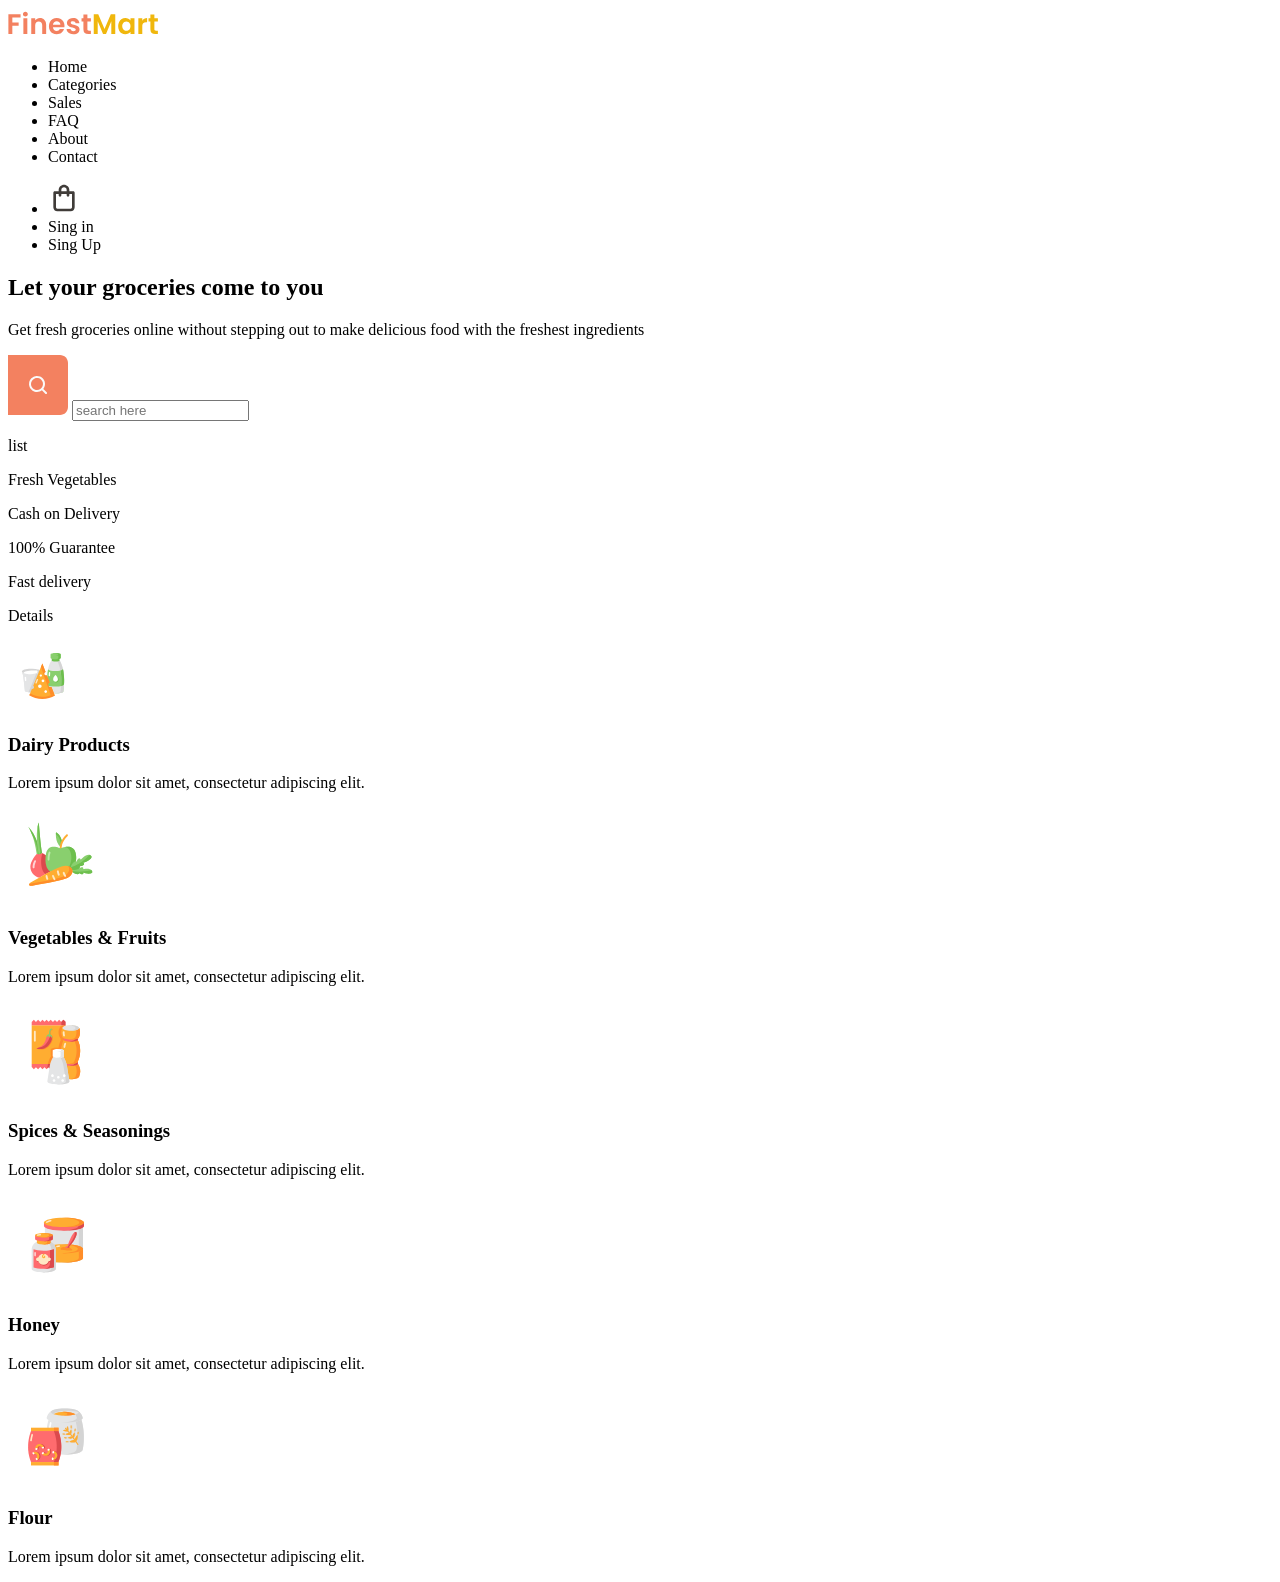
<file: index.html>
<!doctype html>
<html lang="en">
  <head>
    <meta charset="UTF-8" />
    <link rel="icon" type="image/svg+xml" href="/vite.svg" />
    <meta name="viewport" content="width=device-width, initial-scale=1.0" />
    <title>proyecto numero 5</title>
  </head>
  <body>
    <div class="contenedor_principal">  <!-- Este es el contenedor principal -->

      <header class="header">
        <nav class="first_nav">
          <svg class="svg_1" width="150" height="30" viewBox="0 0 191 30" fill="none" xmlns="http://www.w3.org/2000/svg">
            <path d="M16 3.872V7.94H5.524V14.384H13.552V18.38H5.524V29H0.484V3.872H16ZM22.1298 6.68C21.2418 6.68 20.4978 6.404 19.8978 5.852C19.3218 5.276 19.0338 4.568 19.0338 3.728C19.0338 2.888 19.3218 2.192 19.8978 1.64C20.4978 1.064 21.2418 0.775999 22.1298 0.775999C23.0178 0.775999 23.7498 1.064 24.3258 1.64C24.9258 2.192 25.2258 2.888 25.2258 3.728C25.2258 4.568 24.9258 5.276 24.3258 5.852C23.7498 6.404 23.0178 6.68 22.1298 6.68ZM24.6138 9.056V29H19.5738V9.056H24.6138ZM40.6454 8.768C43.0214 8.768 44.9414 9.524 46.4054 11.036C47.8694 12.524 48.6014 14.612 48.6014 17.3V29H43.5614V17.984C43.5614 16.4 43.1654 15.188 42.3734 14.348C41.5814 13.484 40.5014 13.052 39.1334 13.052C37.7414 13.052 36.6374 13.484 35.8214 14.348C35.0294 15.188 34.6334 16.4 34.6334 17.984V29H29.5934V9.056H34.6334V11.54C35.3054 10.676 36.1574 10.004 37.1894 9.524C38.2454 9.02 39.3974 8.768 40.6454 8.768ZM71.9342 18.596C71.9342 19.316 71.8862 19.964 71.7902 20.54H57.2102C57.3302 21.98 57.8342 23.108 58.7222 23.924C59.6102 24.74 60.7022 25.148 61.9982 25.148C63.8702 25.148 65.2022 24.344 65.9942 22.736H71.4302C70.8542 24.656 69.7502 26.24 68.1182 27.488C66.4862 28.712 64.4822 29.324 62.1062 29.324C60.1862 29.324 58.4582 28.904 56.9222 28.064C55.4102 27.2 54.2222 25.988 53.3582 24.428C52.5182 22.868 52.0982 21.068 52.0982 19.028C52.0982 16.964 52.5182 15.152 53.3582 13.592C54.1982 12.032 55.3742 10.832 56.8862 9.992C58.3982 9.152 60.1382 8.732 62.1062 8.732C64.0022 8.732 65.6942 9.14 67.1822 9.956C68.6942 10.772 69.8582 11.936 70.6742 13.448C71.5142 14.936 71.9342 16.652 71.9342 18.596ZM66.7142 17.156C66.6902 15.86 66.2222 14.828 65.3102 14.06C64.3982 13.268 63.2822 12.872 61.9622 12.872C60.7142 12.872 59.6582 13.256 58.7942 14.024C57.9542 14.768 57.4382 15.812 57.2462 17.156H66.7142ZM83.2449 29.324C81.6129 29.324 80.1489 29.036 78.8529 28.46C77.5569 27.86 76.5249 27.056 75.7569 26.048C75.0129 25.04 74.6049 23.924 74.5329 22.7H79.6089C79.7049 23.468 80.0769 24.104 80.7249 24.608C81.3969 25.112 82.2249 25.364 83.2089 25.364C84.1689 25.364 84.9129 25.172 85.4409 24.788C85.9929 24.404 86.2689 23.912 86.2689 23.312C86.2689 22.664 85.9329 22.184 85.2609 21.872C84.6129 21.536 83.5689 21.176 82.1289 20.792C80.6409 20.432 79.4169 20.06 78.4569 19.676C77.5209 19.292 76.7049 18.704 76.0089 17.912C75.3369 17.12 75.0009 16.052 75.0009 14.708C75.0009 13.604 75.3129 12.596 75.9369 11.684C76.5849 10.772 77.4969 10.052 78.6729 9.524C79.8729 8.996 81.2769 8.732 82.8849 8.732C85.2609 8.732 87.1569 9.332 88.5729 10.532C89.9889 11.708 90.7689 13.304 90.9129 15.32H86.0889C86.0169 14.528 85.6809 13.904 85.0809 13.448C84.5049 12.968 83.7249 12.728 82.7409 12.728C81.8289 12.728 81.1209 12.896 80.6169 13.232C80.1369 13.568 79.8969 14.036 79.8969 14.636C79.8969 15.308 80.2329 15.824 80.9049 16.184C81.5769 16.52 82.6209 16.868 84.0369 17.228C85.4769 17.588 86.6649 17.96 87.6009 18.344C88.5369 18.728 89.3409 19.328 90.0129 20.144C90.7089 20.936 91.0689 21.992 91.0929 23.312C91.0929 24.464 90.7689 25.496 90.1209 26.408C89.4969 27.32 88.5849 28.04 87.3849 28.568C86.2089 29.072 84.8289 29.324 83.2449 29.324ZM101.098 13.196V22.844C101.098 23.516 101.254 24.008 101.566 24.32C101.902 24.608 102.454 24.752 103.222 24.752H105.562V29H102.394C98.1461 29 96.0221 26.936 96.0221 22.808V13.196H93.6461V9.056H96.0221V4.124H101.098V9.056H105.562V13.196H101.098Z" fill="#F38160"/>
            <path d="M136.583 3.872V29H131.543V12.656L124.811 29H120.995L114.227 12.656V29H109.187V3.872H114.911L122.903 22.556L130.895 3.872H136.583ZM140.27 18.956C140.27 16.94 140.666 15.152 141.458 13.592C142.274 12.032 143.366 10.832 144.734 9.992C146.126 9.152 147.674 8.732 149.378 8.732C150.866 8.732 152.162 9.032 153.266 9.632C154.394 10.232 155.294 10.988 155.966 11.9V9.056H161.042V29H155.966V26.084C155.318 27.02 154.418 27.8 153.266 28.424C152.138 29.024 150.83 29.324 149.342 29.324C147.662 29.324 146.126 28.892 144.734 28.028C143.366 27.164 142.274 25.952 141.458 24.392C140.666 22.808 140.27 20.996 140.27 18.956ZM155.966 19.028C155.966 17.804 155.726 16.76 155.246 15.896C154.766 15.008 154.118 14.336 153.302 13.88C152.486 13.4 151.61 13.16 150.674 13.16C149.738 13.16 148.874 13.388 148.082 13.844C147.29 14.3 146.642 14.972 146.138 15.86C145.658 16.724 145.418 17.756 145.418 18.956C145.418 20.156 145.658 21.212 146.138 22.124C146.642 23.012 147.29 23.696 148.082 24.176C148.898 24.656 149.762 24.896 150.674 24.896C151.61 24.896 152.486 24.668 153.302 24.212C154.118 23.732 154.766 23.06 155.246 22.196C155.726 21.308 155.966 20.252 155.966 19.028ZM171.004 12.152C171.652 11.096 172.492 10.268 173.524 9.668C174.58 9.068 175.78 8.768 177.124 8.768V14.06H175.792C174.208 14.06 173.008 14.432 172.192 15.176C171.4 15.92 171.004 17.216 171.004 19.064V29H165.964V9.056H171.004V12.152ZM186.387 13.196V22.844C186.387 23.516 186.543 24.008 186.855 24.32C187.191 24.608 187.743 24.752 188.511 24.752H190.851V29H187.683C183.435 29 181.311 26.936 181.311 22.808V13.196H178.935V9.056H181.311V4.124H186.387V9.056H190.851V13.196H186.387Z" fill="#F0B70D"/>
          </svg>
          <ul class="ul_first">
            <li class="home">Home</li>
            <li>Categories</li>
            <li>Sales</li>
            <li>FAQ</li>
            <li>About</li>
            <li>Contact</li>
          </ul>
          <ul class="ul_second">
            <li><svg width="32" height="32" viewBox="0 0 32 32" fill="none" xmlns="http://www.w3.org/2000/svg">
              <path d="M25.3334 9.33336H21.3334V8.00003C21.3334 6.58554 20.7715 5.22899 19.7713 4.22879C18.7711 3.2286 17.4145 2.66669 16 2.66669C14.5856 2.66669 13.229 3.2286 12.2288 4.22879C11.2286 5.22899 10.6667 6.58554 10.6667 8.00003V9.33336H6.66671C6.31309 9.33336 5.97395 9.47384 5.7239 9.72389C5.47385 9.97393 5.33337 10.3131 5.33337 10.6667L5.33337 25.3334C5.33337 26.3942 5.7548 27.4116 6.50495 28.1618C7.25509 28.9119 8.27251 29.3334 9.33337 29.3334H22.6667C23.7276 29.3334 24.745 28.9119 25.4951 28.1618C26.2453 27.4116 26.6667 26.3942 26.6667 25.3334V10.6667C26.6667 10.3131 26.5262 9.97393 26.2762 9.72389C26.0261 9.47384 25.687 9.33336 25.3334 9.33336ZM13.3334 8.00003C13.3334 7.29278 13.6143 6.61451 14.1144 6.11441C14.6145 5.61431 15.2928 5.33336 16 5.33336C16.7073 5.33336 17.3856 5.61431 17.8857 6.11441C18.3858 6.61451 18.6667 7.29278 18.6667 8.00003V9.33336H13.3334V8.00003ZM24 25.3334C24 25.687 23.8596 26.0261 23.6095 26.2762C23.3595 26.5262 23.0203 26.6667 22.6667 26.6667H9.33337C8.97975 26.6667 8.64061 26.5262 8.39057 26.2762C8.14052 26.0261 8.00004 25.687 8.00004 25.3334L8.00004 12H10.6667V13.3334C10.6667 13.687 10.8072 14.0261 11.0572 14.2762C11.3073 14.5262 11.6464 14.6667 12 14.6667C12.3537 14.6667 12.6928 14.5262 12.9428 14.2762C13.1929 14.0261 13.3334 13.687 13.3334 13.3334V12H18.6667V13.3334C18.6667 13.687 18.8072 14.0261 19.0572 14.2762C19.3073 14.5262 19.6464 14.6667 20 14.6667C20.3537 14.6667 20.6928 14.5262 20.9428 14.2762C21.1929 14.0261 21.3334 13.687 21.3334 13.3334V12H24V25.3334Z" fill="#403C39"/>
              </svg></li>
            <li class="singin">Sing in</li>
            <li class="singup">Sing Up</li>
          </ul>
        </nav>
      </header>

      <section class="first_section">
          <h1 >Let your <span class="span_h1">groceries</span> come to you</h1>
          <p class="first_p">Get fresh groceries online without stepping out to make delicious food with the freshest ingredients</p>
      </section>
     <form action="" method="get" name="search">
      <div class="contenedor_lupa">
        <svg width="60" height="60" viewBox="0 0 60 60" fill="none" xmlns="http://www.w3.org/2000/svg">
          <path d="M0 0H52C56.4183 0 60 3.58172 60 8V52C60 56.4183 56.4183 60 52 60H0V0Z" fill="#F38160"/>
          <g clip-path="url(#clip0_1_798)">
          <path d="M38.71 37.29L35.31 33.9C36.407 32.5025 37.0022 30.7767 37 29C37 27.4178 36.5308 25.871 35.6518 24.5554C34.7727 23.2398 33.5233 22.2145 32.0615 21.609C30.5997 21.0035 28.9911 20.845 27.4393 21.1537C25.8874 21.4624 24.462 22.2243 23.3431 23.3431C22.2243 24.462 21.4624 25.8874 21.1537 27.4393C20.845 28.9911 21.0035 30.5997 21.609 32.0615C22.2145 33.5233 23.2398 34.7727 24.5554 35.6518C25.871 36.5308 27.4178 37 29 37C30.7767 37.0022 32.5025 36.407 33.9 35.31L37.29 38.71C37.383 38.8037 37.4936 38.8781 37.6154 38.9289C37.7373 38.9797 37.868 39.0058 38 39.0058C38.132 39.0058 38.2627 38.9797 38.3846 38.9289C38.5064 38.8781 38.617 38.8037 38.71 38.71C38.8037 38.617 38.8781 38.5064 38.9289 38.3846C38.9797 38.2627 39.0058 38.132 39.0058 38C39.0058 37.868 38.9797 37.7373 38.9289 37.6154C38.8781 37.4936 38.8037 37.383 38.71 37.29V37.29ZM23 29C23 27.8133 23.3519 26.6533 24.0112 25.6666C24.6705 24.6799 25.6075 23.9109 26.7039 23.4567C27.8003 23.0026 29.0067 22.8838 30.1705 23.1153C31.3344 23.3468 32.4035 23.9182 33.2426 24.7574C34.0818 25.5965 34.6532 26.6656 34.8847 27.8295C35.1162 28.9933 34.9974 30.1997 34.5433 31.2961C34.0892 32.3925 33.3201 33.3295 32.3334 33.9888C31.3467 34.6481 30.1867 35 29 35C27.4087 35 25.8826 34.3679 24.7574 33.2426C23.6321 32.1174 23 30.5913 23 29Z" fill="#FAFAFA"/>
          </g>
          <defs>
          <clipPath id="clip0_1_798">
          <rect width="24" height="24" fill="white" transform="translate(18 18)"/>
          </clipPath>
          </defs>
          </svg>
          <input type="search" placeholder="search here" name="search">
        </div> 
     </form>

     <article class="first_article">
      <p class="list">list</p>
      <p class="vegetales">Fresh Vegetables</p>
      <p class="cash">Cash on Delivery</p>
      <p class="garante">100% Guarantee</p>
      <p class="fast"> Fast delivery</p>
      <p class="detail">Details</p>
     </article>
     <div class="contenedor_article">
      <article class="art_first">
        <svg class="first_svg" width="70" height="70" viewBox="0 0 96 96" fill="none" xmlns="http://www.w3.org/2000/svg">
          <path d="M43.4214 42.1629L43.4089 42.2066L34.6959 70.4359H29.288C28.9125 70.3983 28.5494 70.3607 28.1989 70.3107C25.1631 69.9289 23.1288 69.1653 23.1288 68.1574L20.8631 47.5395L19.0542 42.1629H43.4214V42.1629Z" fill="#E4E5E6"/>
          <path d="M43.3525 42.3945L41.9692 46.87L34.6959 70.436H29.288C28.9125 70.3984 28.5494 70.3608 28.1989 70.3108C25.1631 69.9289 23.1288 69.1653 23.1288 68.1575L20.8631 47.5396L20.2997 45.8621L19.461 43.371L19.0542 42.163H42.7516L43.3525 42.3945Z" fill="#E4E5E6"/>
          <path d="M44.3665 40.3038L43.4088 42.2067L34.6958 70.436H29.2879C28.9125 70.3984 28.5494 70.3608 28.1988 70.3108L38.6143 45.0047L39.7784 42.1629L41.0491 39.0834C41.2806 39.1397 41.4997 39.2023 41.7126 39.2648L44.3665 40.3038Z" fill="#D4D4D4"/>
          <path d="M42.3227 39.5025C43.4235 39.8977 43.9347 41.1619 43.4089 42.2067C42.7418 43.5289 41.4986 44.4664 40.0439 44.7441L39.0399 44.9358C38.9022 44.9609 38.7583 44.9796 38.6143 45.0047C36.7115 45.2989 34.5333 45.4742 32.2047 45.4742C29.7762 45.4742 26.4088 45.0986 26.4088 45.0986C25.1631 44.9295 24.0302 44.7043 23.0475 44.435C20.8693 43.853 19.4171 43.0518 19.1042 42.163C19.0603 42.0441 19.0417 41.9188 19.0417 41.7999C19.0417 39.7719 24.9316 38.1321 32.2047 38.1321C35.6099 38.1321 38.7357 38.4107 41.0491 39.0835C41.4613 39.2034 41.9018 39.3514 42.3227 39.5025Z" fill="white"/>
          <path d="M43.6093 41.4057C43.6029 41.6748 43.5403 41.9501 43.4089 42.2067C43.0709 42.864 42.5952 43.4335 42.0194 43.8655C41.4434 44.3036 40.7675 44.6041 40.0414 44.7417L39.04 44.9358C38.9023 44.9609 38.7583 44.9797 38.6144 45.0047C36.7115 45.2989 34.5333 45.4742 32.2048 45.4742C31.9043 45.4742 31.5851 45.4678 31.2659 45.4554C33.1125 45.4053 34.8463 45.2425 36.3923 45.0047C36.5363 44.9797 36.6802 44.9609 36.8179 44.9358L37.8194 44.7417C38.5517 44.6041 39.1525 44.1939 39.7973 43.8655C39.8118 43.8581 39.8261 43.8507 39.8404 43.843C41.3257 43.0484 40.8027 40.7857 39.1276 40.6072C37.6707 40.452 36.0911 40.3665 34.4393 40.3665C27.3914 40.3665 21.6329 41.9125 21.2949 43.853C19.8678 43.2709 19.0417 42.5573 19.0417 41.7999C19.0417 39.8595 24.4183 38.276 31.2472 38.1446C31.5602 38.1382 31.8793 38.1321 32.2047 38.1321C32.4615 38.1321 32.718 38.1321 32.9746 38.1382C33.1812 38.1382 33.3816 38.1446 33.588 38.1507C36.4485 38.2134 39.0525 38.5075 41.0492 39.0835C41.068 39.0896 41.0868 39.0959 41.1055 39.1021C41.312 39.1523 41.5186 39.2085 41.7127 39.2649L42.3198 39.5028C43.1459 39.797 43.6467 40.5919 43.6093 41.4057Z" fill="#D4D4D4"/>
          <path d="M24.2017 54.9404C23.72 54.9404 23.31 54.572 23.2674 54.083L22.9116 49.9997C22.8667 49.4832 23.2489 49.028 23.7655 48.9829C24.2822 48.9375 24.7373 49.3201 24.7824 49.8368L25.1381 53.9201C25.183 54.4366 24.8008 54.8919 24.2842 54.9369C24.2565 54.9394 24.2291 54.9404 24.2017 54.9404Z" fill="white"/>
          <path d="M75.2997 38.2323C75.2997 39.8346 70.768 41.1365 65.1786 41.1365C59.6015 41.1365 55.0761 39.841 55.0636 38.2386V38.2323C55.0636 38.0946 55.0949 37.9693 55.1576 37.8379C55.1639 37.8379 55.1639 37.8318 55.1639 37.8318C57.0541 29.92 59.8207 26.5025 59.8207 26.5025H70.5614C70.5614 26.5025 73.3406 29.9388 75.237 37.9068C75.237 37.9131 75.2433 37.9131 75.2433 37.9194C75.2558 37.9883 75.2746 38.0633 75.2934 38.1383C75.2934 38.1447 75.2934 38.1447 75.2934 38.1509C75.2997 38.1759 75.2997 38.2072 75.2997 38.2323Z" fill="#E4E5E6"/>
          <path d="M76.9584 54.0305C76.9584 58.4933 76.6329 63.5571 75.8193 69.2719C75.8193 70.8678 71.3814 71.6691 65.7168 71.6691C65.2661 71.6691 64.8343 71.6691 64.4212 71.6628C64.2647 71.6565 64.1144 71.6565 63.9643 71.6503C63.8327 71.6503 63.7138 71.6503 63.5887 71.644C58.4936 71.5251 56.0651 70.9867 54.9196 70.5363C54.3124 70.2983 53.9119 69.71 53.9119 69.059V45.9316C53.9119 45.3184 53.9455 44.703 54.0241 44.0948C54.3045 41.9247 54.6623 39.9754 55.0635 38.2385C55.076 39.8409 59.6015 41.1364 65.1785 41.1364C67.7886 41.1364 70.1734 40.8548 71.9697 40.3791C74.0165 39.8534 75.2997 39.0835 75.2997 38.2322C75.2997 38.2071 75.2997 38.1758 75.2935 38.1508C75.4186 38.6766 75.5375 39.2211 75.6503 39.7845C75.7004 40.0411 75.7504 40.3039 75.8005 40.5732C75.9069 41.1427 76.0069 41.7248 76.1009 42.3258C76.1385 42.5698 76.1759 42.8201 76.2135 43.0769C76.2449 43.2896 76.2762 43.5087 76.3012 43.7279C76.3575 44.1221 76.4076 44.5228 76.4577 44.9296C76.683 46.8951 76.8457 49.0294 76.9146 51.3453C76.9272 51.6332 76.9333 51.9274 76.9397 52.2154V52.228C76.9458 52.522 76.9522 52.8163 76.9522 53.1168C76.9584 53.4171 76.9584 53.7238 76.9584 54.0305Z" fill="#89CF6E"/>
          <path d="M76.8145 59.3071C76.6454 62.3804 76.3264 65.6978 75.8193 69.272C75.8193 70.8679 71.3814 71.6692 65.7168 71.6692C59.1445 71.6692 56.2152 71.0432 54.9195 70.5364C54.3124 70.2984 53.9118 69.7101 53.9118 69.0591V61.7734L62.0176 62.3743C63.0129 62.4556 64.0707 62.4932 65.1598 62.4932C71.5066 62.4932 76.7394 61.066 76.8145 59.3071Z" fill="#E4E5E6"/>
          <path d="M76.9584 54.0305C76.9584 58.4933 76.6329 63.5571 75.8193 69.2719C75.8193 70.8678 71.3815 71.6691 65.7168 71.6691C64.9595 71.6691 64.2522 71.6628 63.5887 71.644C68.4396 71.5 72.0262 70.7051 72.0262 69.2719C72.8337 63.5634 73.1654 58.5058 73.1654 54.0493C73.1654 34.414 66.7621 26.5023 66.7621 26.5023H70.5615C70.5614 26.5023 76.9584 34.4077 76.9584 54.0305Z" fill="#D4D4D4"/>
          <path d="M76.9584 54.0304C76.9584 55.7016 76.9147 57.4605 76.8144 59.307C76.7768 60.2521 75.2496 61.0972 72.8587 61.6855C73.0714 58.9627 73.1654 56.4214 73.1654 54.0492C73.1654 48.6224 72.6772 44.0908 71.9698 40.379C74.0166 39.8533 75.2997 39.0834 75.2997 38.2321C75.2997 38.207 75.2997 38.1757 75.2935 38.1506C75.4186 38.6765 75.5375 39.2209 75.6503 39.7844C75.7004 40.0409 75.7504 40.3038 75.8005 40.573C75.9069 41.1426 76.007 41.7246 76.1009 42.3257C76.1385 42.5697 76.176 42.82 76.2136 43.0767C76.2449 43.2895 76.2762 43.5086 76.3013 43.7277C76.3575 44.122 76.4076 44.5227 76.4578 44.9295C76.683 46.895 76.8457 49.0293 76.9147 51.3452C76.9272 51.6331 76.9333 51.9273 76.9397 52.2153V52.2279C76.9458 52.5219 76.9523 52.8223 76.9523 53.1166C76.9584 53.4171 76.9584 53.7237 76.9584 54.0304ZM59.9742 24.1893V26.7269C59.9742 27.5495 62.3652 28.2163 65.3147 28.2163C68.2643 28.2163 70.6553 27.5495 70.6553 26.7269V24.1893H59.9742Z" fill="#6DBF4D"/>
          <path d="M65.3147 20.0129C69.1491 20.0129 72.2574 19.1854 72.2574 18.1647C72.2574 17.144 69.1491 16.3165 65.3147 16.3165C61.4803 16.3165 58.372 17.144 58.372 18.1647C58.372 19.1854 61.4803 20.0129 65.3147 20.0129Z" fill="#89CF6E"/>
          <path d="M58.372 18.4288V23.2678C58.372 24.3372 61.4803 25.2041 65.3147 25.2041C69.1491 25.2041 72.2574 24.3372 72.2574 23.2678V18.4288H58.372Z" fill="#89CF6E"/>
          <path d="M72.2578 18.165C72.2578 19.1854 69.1468 20.0115 65.3162 20.0115C64.7653 20.0115 64.2271 19.9928 63.7075 19.9613C66.7684 19.7674 69.0404 19.035 69.0404 18.165C69.0404 17.295 66.7684 16.5626 63.7075 16.3687C64.2271 16.3373 64.7653 16.3185 65.3162 16.3185C69.1468 16.3186 72.2578 17.1447 72.2578 18.165Z" fill="#6DBF4D"/>
          <path d="M72.2578 18.4279V23.2663C72.2578 24.3366 69.1469 25.2066 65.3163 25.2066C64.7654 25.2066 64.2272 25.1878 63.7076 25.1502C66.7685 24.95 69.0405 24.1802 69.0405 23.2663V18.4279H72.2578V18.4279ZM69.45 53.5417C69.45 55.3357 67.9791 56.79 66.1647 56.79C64.3504 56.79 62.8795 55.3357 62.8795 53.5417C62.8795 50.4655 66.1647 47.7781 66.1647 47.7781C66.1647 47.7781 69.45 50.5185 69.45 53.5417Z" fill="#6DBF4D"/>
          <path d="M68.4716 52.5632C68.4716 54.3572 67.0007 55.8115 65.1863 55.8115C63.372 55.8115 61.9011 54.3572 61.9011 52.5632C61.9011 49.4871 65.1863 46.7996 65.1863 46.7996C65.1863 46.7996 68.4716 49.54 68.4716 52.5632ZM56.5448 48.4453C56.0692 48.3694 55.7224 47.9409 55.7574 47.4513L56.0498 43.3629C56.0869 42.8458 56.536 42.4565 57.0534 42.4935C57.5707 42.5301 57.9598 42.9797 57.9228 43.497L57.6304 47.5854C57.5934 48.1025 57.1442 48.4918 56.6269 48.4549C56.5992 48.4529 56.5718 48.4496 56.5448 48.4453Z" fill="white"/>
          <path d="M55.1574 37.8376C55.1261 37.9691 55.0948 38.0944 55.0634 38.2321C55.0634 38.0944 55.0948 37.9691 55.1574 37.8376Z" fill="white"/>
          <path d="M30.3798 71.5932L28.9664 74.427C34.0401 77.7289 40.3318 79.6833 47.1464 79.6833C53.6295 79.6833 59.6394 77.9144 64.5775 74.8992L63.0836 71.8503L30.3798 71.5932Z" fill="#FF8D29"/>
          <path d="M51.5664 42.3522L47.1113 30.9404L34.6 61.3547L34.5963 61.4575C35.2516 61.8859 35.6839 62.621 35.6839 63.456C35.6839 64.7782 34.5998 65.8501 33.2625 65.8501C33.0953 65.8501 32.9321 65.8334 32.7745 65.8015L32.7521 65.8467L30.303 71.8004C34.9939 74.7469 40.8109 76.491 47.1113 76.491C53.1053 76.491 58.6618 74.9124 63.2273 72.2217L59.6014 62.9341L59.5402 62.9391C59.1539 63.1006 58.7293 63.1899 58.2835 63.1899C56.5004 63.1899 55.055 61.7607 55.055 59.9977C55.055 58.5938 55.9716 57.4015 57.2453 56.9741L57.2551 56.9241L53.3335 46.8788L53.2844 46.9207C52.9332 47.1168 52.5276 47.2287 52.0955 47.2287C50.7582 47.2287 49.6741 46.1568 49.6741 44.8345C49.6741 43.6954 50.4786 42.7421 51.5566 42.4998L51.5664 42.3522Z" fill="#FFAD31"/>
          <path d="M63.2256 72.2199C61.7985 73.0648 60.2713 73.7972 58.6689 74.4043L45.2365 35.4968L47.1143 30.94L51.5647 42.3506L51.5585 42.501C50.4819 42.745 49.6744 43.6964 49.6744 44.8356C49.6744 46.1563 50.7573 47.2266 52.0967 47.2266C52.5287 47.2266 52.9355 47.1139 53.286 46.9199L53.336 46.876L57.2543 56.9223L57.248 56.9723C55.9713 57.4041 55.0573 58.5935 55.0573 59.9955C55.0573 61.7607 56.5032 63.1877 58.2809 63.1877C58.7315 63.1877 59.1509 63.1001 59.539 62.9374L59.6015 62.9311L63.2256 72.2199Z" fill="#FF8D29"/>
          <path d="M38.4746 58.4515C38.3556 58.4515 38.2345 58.4287 38.1178 58.3806C37.6383 58.1833 37.4094 57.6347 37.6066 57.1551L39.4807 52.5993C39.6779 52.1196 40.2272 51.8901 40.7062 52.0881C41.1857 52.2854 41.4146 52.834 41.2173 53.3136L39.3432 57.8694C39.1941 58.2322 38.8438 58.4515 38.4746 58.4515Z" fill="#FFE8C4"/>
          <path d="M45.0206 49.0561C45.9055 49.0561 46.6228 48.3468 46.6228 47.4719C46.6228 46.597 45.9055 45.8878 45.0206 45.8878C44.1358 45.8878 43.4184 46.597 43.4184 47.4719C43.4184 48.3468 44.1358 49.0561 45.0206 49.0561Z" fill="white"/>
          <path d="M47.9579 56.4488C48.9903 56.4488 49.8271 55.6213 49.8271 54.6006C49.8271 53.5798 48.9903 52.7524 47.9579 52.7524C46.9256 52.7524 46.0887 53.5798 46.0887 54.6006C46.0887 55.6213 46.9256 56.4488 47.9579 56.4488Z" fill="white"/>
          <path d="M43.6854 64.3696C45.0127 64.3696 46.0887 63.3057 46.0887 61.9934C46.0887 60.681 45.0127 59.6171 43.6854 59.6171C42.3582 59.6171 41.2822 60.681 41.2822 61.9934C41.2822 63.3057 42.3582 64.3696 43.6854 64.3696Z" fill="white"/>
          <path d="M51.6962 71.2345C52.7285 71.2345 53.5654 70.407 53.5654 69.3863C53.5654 68.3655 52.7285 67.5381 51.6962 67.5381C50.6639 67.5381 49.8271 68.3655 49.8271 69.3863C49.8271 70.407 50.6639 71.2345 51.6962 71.2345Z" fill="white"/>
        </svg>
        <h3 class="h3">Dairy Products</h2>
        <p class="p1">Lorem ipsum dolor sit amet, consectetur adipiscing elit.</p>
      </article>
      <article class="art_second">
        <svg width="96" height="96" viewBox="0 0 96 96" fill="none" xmlns="http://www.w3.org/2000/svg">
          <path d="M31.7133 46.2154C31.7133 46.2154 31.0809 30.3042 20.2731 18.6592C20.2731 18.6592 26.7153 28.5968 28.7009 46.1169L29.9637 47.2596L31.7133 46.2154Z" fill="#89CF6E"/>
          <path d="M31.7147 46.2143L29.9656 47.2573L29.3824 46.7325L29.9202 46.4151C29.9202 46.4151 29.5249 36.5099 24.0508 26.611C22.185 21.7329 20.4878 18.9926 20.2934 18.6816C31.0797 30.3296 31.7147 46.2143 31.7147 46.2143Z" fill="#6DBF4D"/>
          <path d="M34.168 45.3252C32.57 36.9879 30.8298 14.5125 30.8298 14.5125C26.9 23.352 29.9437 43.0237 31.1302 46.8288L34.168 45.3252Z" fill="#89CF6E"/>
          <path d="M34.1708 45.3265L31.1325 46.8295C31.0743 46.6481 31.0159 46.4214 30.9511 46.1687C31.9528 45.6736 32.51 44.5848 32.3332 43.4815C31.2484 36.711 30.1607 24.642 29.636 18.4352C29.9276 16.984 30.3227 15.6561 30.828 14.5094C30.828 14.5094 32.5706 36.9891 34.1708 45.3265Z" fill="#6DBF4D"/>
          <path d="M44.2044 62.4876L37.7196 65.9146L31.2283 69.728C26.9721 68.6785 23.2152 64.9948 22.4897 60.4405C21.654 55.1802 25.8453 49.3756 28.7021 46.1171C28.7021 46.1171 29.9589 46.577 31.7146 46.2143C33.1979 45.9098 34.105 45.0546 34.105 45.0546C34.2734 45.1518 34.4418 45.2555 34.6168 45.3591C38.3482 47.6135 43.9063 51.7791 44.729 56.9811C45.04 58.8987 44.8263 60.7774 44.2044 62.4876Z" fill="#FF6B6E"/>
          <path d="M25.5738 60.1643C25.0443 60.1643 24.611 59.7394 24.6026 59.208C24.5712 57.2305 25.1081 55.0641 26.1987 52.7688C26.4288 52.284 27.0087 52.0777 27.4933 52.3081C27.978 52.5385 28.1843 53.1181 27.9538 53.6029C26.9927 55.6257 26.5189 57.5012 26.5457 59.177C26.5542 59.7137 26.1263 60.1556 25.5896 60.1641C25.5844 60.1642 25.5791 60.1643 25.5738 60.1643Z" fill="#FFD4D5"/>
          <path d="M44.2043 62.4877L37.5823 66.0763C31.7062 61.6581 33.398 49.4599 33.398 49.4599C33.6313 47.782 34.0524 46.4345 34.6161 45.3591C38.3477 47.6136 43.9062 51.7791 44.729 56.9811C45.0399 58.8987 44.8263 60.7775 44.2043 62.4877Z" fill="#DB4A4D"/>
          <path d="M54.0201 33.6946C54.0201 33.6946 53.0511 26.8103 48.0449 24.2288C48.0449 24.2288 46.43 33.3504 52.7281 39.3741L54.0201 33.6946Z" fill="#89CF6E"/>
          <path d="M54.0195 33.6919L52.7302 39.3732C52.4776 39.1335 52.238 38.8873 52.0177 38.6411L52.8469 35.0134C52.8469 35.0134 52.0047 29.0666 47.8715 26.158C47.9168 24.9595 48.0464 24.2274 48.0464 24.2274C53.0478 26.8122 54.0195 33.6919 54.0195 33.6919Z" fill="#6DBF4D"/>
          <path d="M52.777 41.4629C52.2859 41.4629 51.8647 41.0936 51.8123 40.5947C51.7818 40.3046 51.148 33.4118 58.3597 26.6198C58.7502 26.2519 59.3653 26.2702 59.7334 26.6609C60.1013 27.0516 60.0829 27.6666 59.6921 28.0346C53.2194 34.1306 53.721 40.1424 53.7456 40.3953C53.7971 40.9279 53.4087 41.4041 52.8761 41.4579C52.8429 41.4612 52.8097 41.4629 52.777 41.4629Z" fill="#FFAD31"/>
          <path d="M41.7259 63.0793C35.8518 58.6605 37.8129 46.7561 37.8129 46.7561C39.6449 33.6841 52.7783 40.4929 52.7783 40.4929C52.7783 40.4929 66.6148 33.8669 68.0568 47.3958C68.1822 48.5729 68.2175 49.6788 68.171 50.7161C68.171 50.7161 67.6825 59.1111 62.3641 63.7547C57.0457 68.3983 41.7259 63.0793 41.7259 63.0793Z" fill="#89CF6E"/>
          <path d="M40.5495 52.3803C40.5445 52.3803 40.5396 52.3803 40.5347 52.3802C39.9981 52.3721 39.5697 51.9306 39.5778 51.3939C39.6134 49.0235 39.8893 47.3222 39.9012 47.251C40.0541 46.1586 40.2972 45.1325 40.6201 44.2242C40.7999 43.7186 41.3549 43.4544 41.8611 43.6343C42.3667 43.8142 42.6308 44.3699 42.451 44.8755C42.1719 45.6604 41.9601 46.5582 41.8219 47.5439C41.8159 47.5825 41.554 49.2063 41.5206 51.4232C41.5127 51.9548 41.0793 52.3803 40.5495 52.3803Z" fill="#BDEBAB"/>
          <path d="M68.1752 50.7168C68.1752 50.7168 67.6828 59.1128 62.364 63.7578C60.252 65.5976 56.5723 65.8698 52.8924 65.5264C54.7388 65.3061 56.3779 64.7684 57.5376 63.7578C62.8564 59.1128 63.3487 50.7168 63.3487 50.7168C63.3941 49.6803 63.3617 48.5724 63.2322 47.3934C62.6555 41.958 60.0771 39.7748 57.2007 39.114C61.3857 38.356 67.1517 38.9197 68.0586 47.3934C68.1817 48.5724 68.2206 49.6803 68.1752 50.7168Z" fill="#6DBF4D"/>
          <path d="M63.9827 61.4927C69.8947 57.3712 71.1961 60.1258 71.1961 60.1258L70.7565 60.5135C76.5236 57.4563 75.1362 61.2555 75.1362 61.2555L75.1245 61.2075C75.1245 61.2075 82.3785 59.6004 84.0416 63.0227C85.7046 66.445 78.4917 66.2387 74.3144 63.9859L75.3393 64.5634C75.503 65.3407 75.6753 67.6834 70.8781 64.9292L71.3042 65.3315C71.3042 65.3315 69.9091 68.0408 64.1419 63.7234L63.9827 61.4927Z" fill="#89CF6E"/>
          <path d="M75.1382 61.2567L75.1252 61.2049C75.1252 61.2049 75.1382 61.2049 75.1576 61.1984C75.1447 61.2373 75.1382 61.2567 75.1382 61.2567ZM74.3155 63.9838L75.339 64.5603C75.501 65.3377 75.6759 67.6825 70.8757 64.9295L71.3032 65.3312C71.3032 65.3312 69.9103 68.0388 64.1448 63.7247L64.093 63.051C67.183 63.5886 70.7719 63.7959 74.5876 63.5757C77.8008 63.3879 80.826 62.9279 83.495 62.2543C83.7152 62.4745 83.8966 62.7336 84.0391 63.0251C85.704 66.4453 78.4938 66.238 74.3155 63.9838Z" fill="#6DBF4D"/>
          <path d="M62.4177 59.923C65.0927 51.8633 68.2636 53.5465 68.2636 53.5465L68.122 54.2224C71.4107 47.2697 72.7799 51.835 72.7799 51.835L72.7351 51.7978C72.7351 51.7978 78.45 45.1659 82.4332 47.2245C86.4165 49.2831 79.4616 54.174 73.9294 54.9923L75.3042 54.8149C76.0069 55.4334 77.8215 57.5238 71.3506 58.3058L72.0364 58.3852C72.0364 58.3852 72.6298 61.9269 64.1409 61.9168L62.4177 59.923Z" fill="#89CF6E"/>
          <path d="M71.8085 52.0968L71.7631 52.058C71.7631 52.058 71.7696 52.0515 71.789 52.0321C71.802 52.071 71.8085 52.0968 71.8085 52.0968ZM73.9268 54.9928L75.3066 54.8179C76.0063 55.4333 77.82 57.526 71.3485 58.3099L72.0351 58.3876C72.0351 58.3876 72.6312 61.925 64.1383 61.9185L62.4152 59.9231C62.5252 59.5863 68.1507 57.3512 70.865 55.7832C75.1988 53.2825 78.7594 49.8163 81.3637 46.875C81.7265 46.9334 82.0891 47.0435 82.4325 47.2249C86.4165 49.285 79.4592 54.1765 73.9268 54.9928Z" fill="#6DBF4D"/>
          <path d="M64.1753 61.4941C65.5287 65.2199 62.4215 68.9703 57.8964 70.5771C48.4206 73.9417 32.6987 75.9894 24.3202 77.7025C20.7322 78.4361 19.891 76.008 23.0795 74.2363C32.2967 69.1148 43.3113 62.0438 53.5252 58.4171C58.0338 56.8162 62.8269 57.782 64.1753 61.4941Z" fill="#FFAD31"/>
          <path d="M57.8937 70.5786C48.4224 73.9407 32.6996 75.9878 24.3233 77.7045C21.6866 78.2422 20.5334 77.0762 21.3692 75.7157C29.8298 74.012 45.2674 71.9714 54.6222 68.6547C59.1505 67.048 62.2536 63.2972 60.8996 59.5723C60.6729 58.9504 60.349 58.4062 59.9473 57.9398C61.9167 58.4322 63.4909 59.6046 64.1776 61.4963C65.525 65.2212 62.4221 68.9721 57.8937 70.5786Z" fill="#FF8D29"/>
          <path d="M46.5124 72.1493C46.1884 72.1493 45.8718 71.9874 45.6874 71.6924C45.0369 70.6517 44.5047 69.5102 44.106 68.2999C43.938 67.7902 44.2149 67.2408 44.7247 67.0728C45.2341 66.9053 45.7839 67.182 45.9517 67.6916C46.3019 68.7541 46.7673 69.7535 47.3354 70.6623C47.62 71.1174 47.4816 71.7169 47.0265 72.0014C46.8663 72.1015 46.6882 72.1493 46.5124 72.1493ZM57.1996 68.9868C56.8757 68.9868 56.5591 68.8249 56.3746 68.5299C55.724 67.489 55.1918 66.3476 54.793 65.1374C54.6251 64.6277 54.902 64.0783 55.4118 63.9103C55.9214 63.7427 56.471 64.0195 56.6388 64.5291C56.9889 65.5914 57.4544 66.5908 58.0227 67.4998C58.3071 67.9548 58.1688 68.5544 57.7138 68.8389C57.5536 68.939 57.3755 68.9868 57.1996 68.9868ZM50.7395 67.7013C50.3532 67.7013 49.9876 67.4693 49.8363 67.0883C49.3651 65.9036 49.0412 64.688 48.8734 63.4752C48.7999 62.9436 49.1712 62.453 49.7028 62.3794C50.2311 62.3055 50.7248 62.677 50.7986 63.2087C50.945 64.2669 51.2289 65.3306 51.6422 66.3703C51.8405 66.8689 51.5969 67.434 51.0983 67.6323C50.9804 67.6791 50.8589 67.7013 50.7395 67.7013ZM39.3092 71.8575C38.9229 71.8575 38.5575 71.6256 38.406 71.2447C38.0079 70.2439 37.7341 69.2167 37.5922 68.1916C37.5187 67.6601 37.8899 67.1695 38.4215 67.0958C38.9529 67.0223 39.4437 67.3934 39.5174 67.9251C39.6379 68.7956 39.8715 69.6708 40.2118 70.5265C40.4102 71.0251 40.1668 71.5902 39.6681 71.7885C39.5503 71.8353 39.4287 71.8575 39.3092 71.8575Z" fill="#FFE8C4"/>
          <path d="M71.8085 52.0964L71.7631 52.0576C71.7631 52.0576 71.7695 52.0511 71.789 52.0316C71.802 52.0705 71.8085 52.0964 71.8085 52.0964ZM75.1577 61.1983C75.1447 61.2372 75.1382 61.2567 75.1382 61.2567L75.1253 61.2048C75.1253 61.2048 75.1382 61.2048 75.1577 61.1983Z" fill="#6DBF4D"/>
        </svg>
        <h3>Vegetables & Fruits</h2>
        <p>Lorem ipsum dolor sit amet, consectetur adipiscing elit.</p>     
      </article>
      <article class="third">
        <svg width="96" height="96" viewBox="0 0 96 96" fill="none" xmlns="http://www.w3.org/2000/svg">
          <path d="M57.4772 23.3594H23.6986V62.0355H57.4772V23.3594Z" fill="#FFAD31"/>
          <path d="M57.4772 62.0355V67.3073L42.7788 67.3196L40.6063 65.1532L39.1948 66.5585L38.5504 67.2029L36.5313 65.2022L34.4753 67.2336L32.3211 65.0979L30.0873 67.3073L27.9331 65.1777L25.8466 67.2397L23.6986 65.1163V62.0355H57.4772Z" fill="#FF6B6E"/>
          <path d="M39.9388 62.0355C40.5034 59.0958 41.6081 56.2789 43.1975 53.732C42.8968 53.554 42.7311 53.3515 42.7311 53.1367V47.3433C42.7311 46.5147 45.2596 45.8458 48.3773 45.8458C51.4949 45.8458 54.0235 46.5147 54.0235 47.3433V53.1367C54.0235 53.3515 53.8577 53.554 53.557 53.732C55.1464 56.2789 56.2573 59.0958 56.8219 62.0355H39.9388Z" fill="#FF8D29"/>
          <path d="M57.4779 66.0492V67.3073L42.7795 67.3196L40.607 65.1532L39.1956 66.5585L39.797 62.8149C39.8398 62.551 39.8828 62.2932 39.9381 62.0355H56.8212C56.8765 62.2932 56.9195 62.551 56.9625 62.8149L57.4779 66.0492Z" fill="#DB4A4D"/>
          <path d="M57.4772 19.849V23.3594H23.6986V19.9656L25.8466 17.8422L27.9331 19.9043L30.0873 17.7685L32.3211 19.9779L34.4753 17.8483L36.5313 19.8736L38.5504 17.8729L40.5757 19.8736L42.7297 17.744L44.9391 19.9288L46.989 17.9036L49.0142 19.9043L51.1192 17.8237L53.2734 19.9534L55.4275 17.8237L57.4772 19.849Z" fill="#FF6B6E"/>
          <path d="M57.4804 23.3594V61.7849C53.5221 61.3062 52.8164 59.6921 52.8164 59.6921C52.8164 59.6921 47.2685 49.6393 52.8164 37.9723H52.8654C52.4911 37.512 52.3438 36.8921 52.4911 36.2845L52.5157 36.1802H52.6691C52.1658 35.8856 51.8159 35.5542 51.6687 35.1982C49.2446 29.7667 51.5828 26.0107 51.5828 26.0107C51.5828 24.7771 53.9578 23.7277 57.2534 23.3594H57.4804V23.3594ZM44.7077 37.5606V37.5667C44.5973 37.9534 44.4992 38.1866 44.4992 38.1866C39.3747 51.351 28.9909 46.7972 28.9909 46.7972C37.8343 45.5267 38.8284 36.2472 38.8284 36.2472C38.8284 36.2472 40.2461 34.9522 41.2895 34.5901C41.2895 34.5901 42.0381 35.9772 42.0259 36.6584L43.1857 34.8847C43.1858 34.8847 44.3212 35.6825 44.7077 37.5606ZM42.0782 33.0946C41.7622 33.0946 41.4938 32.8522 41.4673 32.5318C41.4373 32.1706 41.2118 28.9656 42.5004 27.6489C42.9073 27.2328 43.4305 27.0315 44.0172 27.0675C44.3556 27.0883 44.6131 27.3793 44.5923 27.7176C44.5716 28.0559 44.2799 28.3127 43.9423 28.2927C43.7099 28.2783 43.5369 28.3447 43.3779 28.507C42.6999 29.1991 42.5964 31.281 42.6905 32.4306C42.7182 32.7683 42.467 33.0647 42.1292 33.0925C42.1122 33.0939 42.0951 33.0946 42.0782 33.0946Z" fill="#FF8D29"/>
          <path d="M44.6935 37.6555C44.3069 35.7776 43.1714 34.9799 43.1714 34.9799L42.0114 36.7534C42.0236 36.0722 41.2749 34.6853 41.2749 34.6853C40.2314 35.0474 38.8136 36.3422 38.8136 36.3422C39.1022 34.6853 39.7834 33.7587 40.526 33.2432C42.0788 32.1632 44.3007 33.0284 44.7855 34.851C45.0618 35.9127 44.8715 36.9988 44.6935 37.6555Z" fill="#FF8D29"/>
          <path d="M43.9955 37.0329C43.6089 35.155 42.4736 34.3573 42.4736 34.3573L41.3138 36.1308C41.3259 35.4496 40.5774 34.0627 40.5774 34.0627C39.5341 34.4248 38.1165 35.7196 38.1165 35.7196C38.4051 34.0627 39.0862 33.1361 39.8287 32.6206C41.3812 31.5405 43.6028 32.4057 44.0875 34.2284C44.3637 35.2901 44.1734 36.3762 43.9955 37.0329Z" fill="#89CF6E"/>
          <path d="M43.9971 37.033V37.0392C43.8866 37.4258 43.7885 37.659 43.7885 37.659C38.6641 50.8236 28.2805 46.2698 28.2805 46.2698C37.1237 44.9993 38.1178 35.7196 38.1178 35.7196C38.1178 35.7196 39.5355 34.4246 40.5789 34.0626C40.5789 34.0626 41.3274 35.4496 41.3153 36.1308L42.4751 34.3571C42.4751 34.3572 43.6105 35.155 43.9971 37.033Z" fill="#FF6B6E"/>
          <path d="M43.9971 37.0326V37.0387C43.8866 37.4254 43.7885 37.6586 43.7885 37.6586C38.6641 50.8227 28.2805 46.269 28.2805 46.269C29.3053 46.1217 30.2258 45.8639 31.0544 45.5264C34.3928 45.1827 38.5721 43.182 41.2907 36.2102C41.2907 36.2102 41.303 36.1795 41.3274 36.1182C41.3274 36.112 41.3274 36.112 41.3337 36.1059L42.4751 34.3568C42.4751 34.3568 43.6105 35.1546 43.9971 37.0326Z" fill="#DB4A4D"/>
          <path d="M41.708 32.6096C41.392 32.6096 41.1236 32.3672 41.0971 32.0468C41.0672 31.6857 40.8417 28.4808 42.1302 27.1641C42.5371 26.7481 43.0603 26.5468 43.647 26.5828C43.9853 26.6035 44.2429 26.8945 44.2221 27.2328C44.2014 27.5711 43.9097 27.828 43.5721 27.8079C43.3397 27.7935 43.1667 27.8599 43.0077 28.0222C42.3297 28.7143 42.2262 30.7961 42.3203 31.9456C42.348 32.2833 42.0968 32.5797 41.759 32.6075C41.742 32.6089 41.7249 32.6096 41.708 32.6096Z" fill="#89CF6E"/>
          <path d="M26.8498 39.7361C26.3414 39.7361 25.9292 39.3239 25.9292 38.8155V29.7218C25.9292 29.2134 26.3414 28.8012 26.8498 28.8012C27.3581 28.8012 27.7703 29.2134 27.7703 29.7218V38.8155C27.7703 39.3239 27.3581 39.7361 26.8498 39.7361Z" fill="#FFE8C4"/>
          <path d="M57.4778 19.8494V23.36H53.3679V19.8617L55.4291 17.824L57.4778 19.8494Z" fill="#DB4A4D"/>
          <path d="M62.8169 77.152C67.1033 77.152 70.6288 76.052 71.0528 74.6425L71.1211 74.6519C74.4556 67.1832 69.6463 61.5786 69.6463 61.5786H55.9951V77.1154L62.8169 77.152Z" fill="#FFAD31"/>
          <path d="M71.1208 74.6537L71.0534 74.6414C70.6298 76.0529 67.1008 77.1514 62.8169 77.1514L60.1104 77.1392C64.0077 77.0041 67.1131 75.9608 67.506 74.6414L67.5734 74.6537C70.9122 67.1848 66.1005 61.5815 66.1005 61.5815H69.6479C69.6479 61.5815 74.4535 67.1848 71.1208 74.6537Z" fill="#FF8D29"/>
          <path d="M55.47 60.4092L55.4435 60.5184C55.2332 61.385 55.6322 62.2891 56.4274 62.7087C57.766 63.415 60.1099 63.8832 62.7777 63.8832C65.4036 63.8832 67.737 63.47 69.0641 62.7419C70.351 62.0357 69.9879 60.7876 69.6952 59.8863L55.47 60.4092Z" fill="#FF6B6E"/>
          <path d="M55.7701 37.9742C50.2239 49.6412 55.7701 59.6936 55.7701 59.6936C55.7701 59.6936 56.744 61.9164 62.8168 61.9164C66.4744 61.9164 69.4713 60.9615 69.7395 59.7498L69.7303 59.6936C69.7303 59.6936 75.2765 49.6412 69.7303 37.9742H55.7701Z" fill="#FFAD31"/>
          <path d="M69.0659 62.7419C67.7343 63.4724 65.4023 63.8836 62.7758 63.8836C62.199 63.8836 61.6404 63.8591 61.1005 63.8161C62.972 63.6749 64.5799 63.3005 65.5924 62.7419C66.8259 62.0666 66.5436 60.9003 66.2614 60.0101L69.6919 59.8874C69.9864 60.7897 70.3484 62.0359 69.0659 62.7419Z" fill="#DB4A4D"/>
          <path d="M55.7701 37.9742C50.2239 49.6412 55.7701 59.6936 55.7701 59.6936C55.7701 59.6936 56.744 61.9164 62.8168 61.9164C66.4744 61.9164 69.4713 60.9615 69.7395 59.7498L69.7303 59.6936C69.7303 59.6936 75.2765 49.6412 69.7303 37.9742H55.7701Z" fill="#FFAD31"/>
          <path d="M69.729 59.6902L69.7412 59.7515C69.4712 60.9605 66.4768 61.918 62.8194 61.918C62.1568 61.918 61.5493 61.8934 61.0031 61.8382C63.8381 61.5988 65.9674 60.7642 66.1944 59.7515C66.1944 59.7515 71.7293 49.6376 66.1821 37.9709H69.729C75.2762 49.6376 69.729 59.6902 69.729 59.6902Z" fill="#FF8D29"/>
          <path d="M55.47 36.1764L55.4435 36.2855C55.2332 37.152 55.6322 38.056 56.4274 38.4755C57.7659 39.1817 60.1098 39.6499 62.7776 39.6499C65.4034 39.6499 67.7154 39.1964 69.0639 38.5087C69.9147 38.0748 70.3015 37.0776 70.0088 36.1764H55.47V36.1764Z" fill="#FF8D29"/>
          <path d="M54.6208 35.1957C52.1977 29.7686 54.5392 26.0114 54.5392 26.0114H71.1121C71.1121 26.0114 73.3922 29.7073 70.9691 35.1344C70.5452 36.5439 67.1046 37.5916 62.8181 37.5916C58.5316 37.5916 55.0059 36.4917 54.5819 35.0822L54.6208 35.1957Z" fill="#FFAD31"/>
          <path d="M62.8174 28.8071C67.3895 28.8071 71.0959 27.5557 71.0959 26.0119C71.0959 24.4681 67.3895 23.2167 62.8174 23.2167C58.2453 23.2167 54.5389 24.4681 54.5389 26.0119C54.5389 27.5557 58.2453 28.8071 62.8174 28.8071Z" fill="#FFE8C4"/>
          <path d="M55.47 36.1764L55.4435 36.2855C55.2332 37.152 55.6322 38.056 56.4274 38.4755C57.7659 39.1817 60.1098 39.6499 62.7776 39.6499C65.4034 39.6499 67.7154 39.1964 69.0639 38.5087C69.9147 38.0748 70.3015 37.0776 70.0088 36.1764H55.47V36.1764Z" fill="#FF6B6E"/>
          <path d="M69.0658 38.5112C67.7155 39.1985 65.402 39.6526 62.7754 39.6526C62.1801 39.6526 61.6031 39.628 61.0508 39.5851C62.9411 39.4317 64.5489 39.0389 65.5921 38.5112C66.4453 38.0755 66.8318 37.0754 66.5373 36.1794H70.0109C70.2993 37.0754 69.9126 38.0755 69.0658 38.5112Z" fill="#DB4A4D"/>
          <path d="M54.6208 35.1957C52.1977 29.7686 54.5392 26.0114 54.5392 26.0114H71.1121C71.1121 26.0114 73.3922 29.7073 70.9691 35.1344C70.5452 36.5439 67.1046 37.5916 62.8181 37.5916C58.5316 37.5916 55.0059 36.4917 54.5819 35.0822L54.6208 35.1957Z" fill="#FFAD31"/>
          <path d="M56.023 34.4203C55.6144 34.4203 55.2414 34.1463 55.1331 33.7326C54.8105 32.4989 54.6794 31.2611 54.7438 30.0537C54.7708 29.546 55.2034 29.1586 55.7118 29.1834C56.2195 29.2105 56.609 29.644 56.5819 30.1517C56.5277 31.169 56.6394 32.217 56.914 33.2665C57.0427 33.7584 56.7483 34.2614 56.2565 34.3901C56.1785 34.4106 56.1001 34.4203 56.023 34.4203ZM56.108 45.8854C55.7234 45.7477 55.4646 45.364 55.502 44.938C55.6139 43.6677 55.9076 42.4582 56.3752 41.3431C56.5716 40.8742 57.1095 40.6554 57.5798 40.85C58.0487 41.0467 58.2693 41.5862 58.0727 42.0549C57.6788 42.9945 57.4309 44.0188 57.3358 45.0995C57.2912 45.606 56.8445 45.9804 56.3381 45.9358C56.2577 45.9287 56.1807 45.9114 56.108 45.8854Z" fill="#FFE8C4"/>
          <path d="M70.9688 35.136C70.5454 36.5414 67.1022 37.5909 62.8183 37.5909C62.2109 37.5909 61.6216 37.5663 61.0508 37.5234C64.4756 37.284 67.0594 36.3389 67.4214 35.136C69.8458 29.7047 67.5625 26.0101 67.5625 26.0101H71.1101C71.1101 26.0101 73.3931 29.7047 70.9688 35.136Z" fill="#FF8D29"/>
          <path d="M62.8174 28.8071C67.3895 28.8071 71.0959 27.5557 71.0959 26.0119C71.0959 24.4681 67.3895 23.2167 62.8174 23.2167C58.2453 23.2167 54.5389 24.4681 54.5389 26.0119C54.5389 27.5557 58.2453 28.8071 62.8174 28.8071Z" fill="#E4E5E6"/>
          <path d="M71.0969 26.0102C71.0969 27.5569 67.3901 28.809 62.8178 28.809C62.2104 28.809 61.615 28.7844 61.0443 28.7476C64.7634 28.4714 67.5496 27.3482 67.5496 26.0102C67.5496 24.6722 64.7634 23.5551 61.0443 23.279C61.615 23.2421 62.2104 23.2175 62.8178 23.2175C67.3901 23.2175 71.0969 24.4696 71.0969 26.0102Z" fill="#D4D4D4"/>
          <path d="M48.3774 63.3499C48.3629 63.3499 48.3483 63.3495 48.3336 63.3484C47.6006 63.2967 46.8998 63.2169 46.251 63.1113C45.9164 63.0569 45.6894 62.7412 45.7438 62.4064C45.7981 62.0715 46.1134 61.8452 46.4482 61.8988C47.0604 61.9985 47.7238 62.0739 48.4199 62.123C48.758 62.1468 49.0129 62.4404 48.989 62.7789C48.9663 63.1025 48.6967 63.3499 48.3774 63.3499ZM50.3496 63.418C50.0107 63.418 49.7359 63.143 49.7359 62.8038C49.7359 62.4646 50.0107 62.1896 50.3496 62.1896C52.6389 62.1896 54.7574 61.9202 56.1615 61.4506C56.4825 61.3431 56.8307 61.5167 56.9382 61.8385C57.0456 62.1602 56.8721 62.5082 56.5505 62.6157C55.026 63.1256 52.7658 63.418 50.3496 63.418Z" fill="#333333"/>
          <path d="M55.4542 54.8331C57.2272 57.6383 58.41 60.7681 58.9317 64.0356L61.3653 79.2759V79.5416C61.3653 81.1556 56.4332 82.4641 50.3491 82.4641C44.265 82.4641 39.3329 81.1556 39.3329 79.5416V79.2759L41.7665 64.0356C42.2882 60.7681 43.471 57.6383 45.244 54.8331H55.4542Z" fill="#E4E5E6"/>
          <path d="M61.3685 79.2743V79.5443C61.3685 81.1584 56.4343 82.4657 50.3525 82.4657C49.7694 82.4657 49.1986 82.4534 48.634 82.435C53.9057 82.214 57.9379 81.005 57.9379 79.5443V79.2743L55.5014 64.0352C54.9797 60.7701 53.7953 57.6402 52.0217 54.8292H55.4523C57.226 57.6402 58.4104 60.7701 58.9321 64.0352L61.3685 79.2743Z" fill="#D4D4D4"/>
          <path d="M46.0507 79.8074C46.7927 79.8074 47.3942 79.2127 47.3942 78.479C47.3942 77.7454 46.7927 77.1506 46.0507 77.1506C45.3087 77.1506 44.7072 77.7454 44.7072 78.479C44.7072 79.2127 45.3087 79.8074 46.0507 79.8074Z" fill="white"/>
          <path d="M55.9943 48.5646V54.3615C55.9943 55.1886 53.467 55.8591 50.3495 55.8591C47.2319 55.8591 44.7047 55.1886 44.7047 54.3615V48.5646H55.9943Z" fill="white"/>
          <path d="M54.6486 79.8074C55.3908 79.8074 55.9925 79.2127 55.9925 78.479C55.9925 77.7454 55.3908 77.1506 54.6486 77.1506C53.9063 77.1506 53.3046 77.7454 53.3046 78.479C53.3046 79.2127 53.9063 79.8074 54.6486 79.8074Z" fill="white"/>
          <path d="M50.3493 76.619C51.0913 76.619 51.6928 76.0243 51.6928 75.2906C51.6928 74.557 51.0913 73.9622 50.3493 73.9622C49.6073 73.9622 49.0058 74.557 49.0058 75.2906C49.0058 76.0243 49.6073 76.619 50.3493 76.619Z" fill="white"/>
          <path d="M44.4388 75.026C45.1808 75.026 45.7823 74.431 45.7823 73.6971C45.7823 72.9631 45.1808 72.3682 44.4388 72.3682C43.6968 72.3682 43.0953 72.9631 43.0953 73.6971C43.0953 74.431 43.6968 75.026 44.4388 75.026Z" fill="white"/>
          <path d="M55.9945 48.5646V54.358C55.9945 55.1866 53.4717 55.8555 50.3537 55.8555C49.7584 55.8555 49.1813 55.8309 48.6412 55.7819C50.9184 55.5916 52.5633 55.027 52.5633 54.358V48.5646H55.9945V48.5646Z" fill="#E4E5E6"/>
          <path d="M56.2593 75.026C57.0016 75.026 57.6033 74.431 57.6033 73.6971C57.6033 72.9631 57.0016 72.3682 56.2593 72.3682C55.5171 72.3682 54.9153 72.9631 54.9153 73.6971C54.9153 74.431 55.5171 75.026 56.2593 75.026Z" fill="white"/>
          <path d="M50.3494 50.0619C53.467 50.0619 55.9942 49.3914 55.9942 48.5644C55.9942 47.7374 53.467 47.067 50.3494 47.067C47.2319 47.067 44.7046 47.7374 44.7046 48.5644C44.7046 49.3914 47.2319 50.0619 50.3494 50.0619Z" fill="white"/>
          <path d="M55.9946 48.5649C55.9946 49.3936 53.4718 50.0628 50.3538 50.0628C49.8628 50.0628 49.3901 50.0443 48.9421 50.0137C51.3788 49.8479 53.1772 49.2647 53.1772 48.5649C53.1772 47.865 51.3788 47.2817 48.9421 47.116C49.3901 47.0853 49.8628 47.067 50.3538 47.067C53.4718 47.067 55.9946 47.736 55.9946 48.5649Z" fill="#E4E5E6"/>
          </svg>
          <h3>Spices & Seasonings</h2>
          <p>Lorem ipsum dolor sit amet, consectetur adipiscing elit.</p>
      </article>
      <article class="honey">
        <svg width="96" height="96" viewBox="0 0 96 96" fill="none" xmlns="http://www.w3.org/2000/svg">
          <path d="M36.8749 32.5497V65.3824C36.8749 65.3824 41.5817 67.5679 55.9446 67.5679C66.4765 67.5679 75.0143 65.5579 75.0143 63.0784V32.5497H36.8749Z" fill="#E4E5E6"/>
          <path d="M75.0177 32.5491V63.08C75.0177 65.5599 66.4765 67.5662 55.9451 67.5662C55.1576 67.5662 54.3965 67.5609 53.6675 67.5449C63.2835 67.3107 70.7817 65.4055 70.7817 63.08V32.5491H75.0177Z" fill="#D4D4D4"/>
          <path d="M36.8749 53.9557V65.3824C36.8749 65.3824 41.5817 67.5678 55.9446 67.5678C66.4765 67.5678 75.0143 65.5579 75.0143 63.0786V53.6028L36.8749 53.9557Z" fill="#FFAD31"/>
          <path d="M75.0183 53.6014V63.0799C75.0183 65.5599 66.4772 67.5663 55.9458 67.5663C55.1795 67.5663 54.4398 67.561 53.7267 67.545C63.3428 67.3162 70.8516 65.4055 70.8516 63.0799V53.6386L75.0183 53.6014Z" fill="#FF8D29"/>
          <path d="M55.9446 58.4175C66.4765 58.4175 75.0143 56.366 75.0143 53.8353C75.0143 51.3047 66.4765 49.2532 55.9446 49.2532C45.4127 49.2532 36.8749 51.3047 36.8749 53.8353C36.8749 56.366 45.4127 58.4175 55.9446 58.4175Z" fill="#FFAD31"/>
          <path d="M75.0177 53.8356C75.0177 56.3633 66.4761 58.4175 55.9443 58.4175C55.0768 58.4175 54.2254 58.4015 53.3898 58.3749C62.7136 58.0768 69.9088 56.1558 69.9088 53.8356C69.9088 51.51 62.7136 49.5943 53.3898 49.2962C54.2253 49.2696 55.0768 49.2537 55.9443 49.2537C66.4761 49.2537 75.0177 51.3025 75.0177 53.8356Z" fill="#FF8D29"/>
          <path d="M35.9658 27.6106V30.9793C35.9658 33.5768 44.9103 35.6826 55.9439 35.6826C66.9774 35.6826 75.9219 33.5768 75.9219 30.9793V27.6106H35.9658Z" fill="#FF6B6E"/>
          <path d="M75.9215 27.6103V30.9787C75.9215 33.5756 66.9809 35.6828 55.9434 35.6828C55.044 35.6828 54.1552 35.6668 53.2878 35.6402C63.0693 35.3368 70.6103 33.3626 70.6103 30.9787V27.6103H75.9215V27.6103Z" fill="#DB4A4D"/>
          <path d="M55.9439 32.1001C66.9774 32.1001 75.9219 29.9896 75.9219 27.3861C75.9219 24.7826 66.9774 22.6721 55.9439 22.6721C44.9103 22.6721 35.9658 24.7826 35.9658 27.3861C35.9658 29.9896 44.9103 32.1001 55.9439 32.1001Z" fill="#FFAD31"/>
          <path d="M38.8529 27.9682C38.6008 27.9682 38.3528 27.849 38.1976 27.6266C37.9453 27.2652 38.0337 26.7676 38.3953 26.5152C39.2884 25.8919 40.7055 25.3496 42.6072 24.9033C43.0357 24.8031 43.466 25.069 43.5667 25.4981C43.6674 25.9273 43.4011 26.3569 42.9719 26.4577C40.8496 26.9557 39.8086 27.4757 39.3091 27.8243C39.1699 27.9215 39.0106 27.9682 38.8529 27.9682ZM48.948 52.2719C48.6181 52.2719 48.3095 52.0658 48.1944 51.7369C48.0489 51.3206 48.2684 50.8653 48.6846 50.7198C49.3364 50.492 50.1929 50.3511 51.2303 50.3011C51.6734 50.2799 52.0449 50.6195 52.0662 51.06C52.0873 51.5004 51.7476 51.8746 51.3072 51.8958C50.4233 51.9384 49.7182 52.0497 49.2114 52.227C49.1243 52.2573 49.0354 52.2719 48.948 52.2719Z" fill="#FFE8C4"/>
          <path d="M75.9245 27.3874C75.9245 29.9897 66.9839 32.1026 55.9464 32.1026C55.164 32.1026 54.3924 32.092 53.6313 32.0706C63.5725 31.7992 71.2892 29.8035 71.2892 27.3874C71.2892 24.9712 63.5725 22.9755 53.6313 22.7041C54.3924 22.6828 55.164 22.6721 55.9464 22.6721C66.9839 22.6721 75.9245 24.785 75.9245 27.3874Z" fill="#FF8D29"/>
          <path d="M56.6572 52.9658C57.8214 50.9994 59.5837 51.2605 59.5837 51.2605C59.5837 51.2605 64.1348 36.0841 68.013 37.0428C69.9964 37.533 68.013 44.3968 61.0713 51.7508C61.0713 51.7508 61.6012 52.649 61.3253 53.9171L56.6572 52.9658Z" fill="#FF6B6E"/>
          <path d="M61.0741 51.7489C61.0741 51.7489 61.601 52.6482 61.3242 53.9147L59.4884 53.5422C59.4883 53.5336 59.4882 53.525 59.4881 53.5164C59.4737 52.4568 59.818 51.4313 60.5104 50.6291C66.0764 44.1798 67.7896 38.4337 66.3318 37.5245C66.8958 37.0934 67.4599 36.9019 68.0134 37.0402C69.9982 37.5352 68.0133 44.3945 61.0741 51.7489Z" fill="#DB4A4D"/>
          <path d="M64.1622 54.5483C61.6793 51.4384 58.1204 53.2389 58.1204 53.2389C55.6375 50.7837 52.989 52.9115 52.989 52.9115C52.989 52.9115 52.3144 53.7103 52.5564 54.2922C53.0942 55.585 61.0598 55.4446 63.3117 55.4506C64.7989 55.4546 64.1622 54.5483 64.1622 54.5483Z" fill="#FF8D29"/>
          <path d="M42.5386 46.7119C45.5239 47.9449 47.7744 50.9488 47.7744 54.3477V74.3022L47.7151 74.2877C47.7151 75.9976 42.3413 77.3837 35.7124 77.3837C29.0834 77.3837 23.7096 75.9976 23.7096 74.2877V74.3022V54.3477C23.7096 50.9617 25.9498 47.9529 28.917 46.7119H42.5386V46.7119Z" fill="#E4E5E6"/>
          <path d="M47.7714 54.3464V74.3024L47.7128 74.2866C47.7128 76 42.338 77.3837 35.7127 77.3837C34.957 77.3837 34.2119 77.3677 33.4935 77.3304C39.0652 77.0643 43.28 75.8032 43.28 74.2866L43.3385 74.3024V54.3464C43.3385 50.9513 41.0875 47.9447 38.102 46.71H42.5402C45.5257 47.9447 47.7714 50.9513 47.7714 54.3464Z" fill="#D4D4D4"/>
          <path d="M28.9142 45.1202V47.6295C28.9142 48.5998 31.9634 49.3863 35.7247 49.3863C39.4861 49.3863 42.5353 48.5998 42.5353 47.6295V45.1202H28.9142Z" fill="#FFAD31"/>
          <path d="M25.5266 72.3945C27.6462 73.2665 31.4057 73.8463 35.6902 73.8463C40.0465 73.8463 43.86 73.2469 45.9589 72.3504V54.2921C43.86 55.1885 40.0465 55.7879 35.6902 55.7879C31.4057 55.7879 27.6462 55.2081 25.5266 54.3362V72.3945Z" fill="#FF6B6E"/>
          <path d="M45.957 54.2932V72.3493C43.8604 73.2486 40.0449 73.8447 35.6867 73.8447C35.0162 73.8447 34.3617 73.8287 33.7231 73.8021C35.1237 73.7426 36.4419 73.6202 37.633 73.4463C40.1311 73.0815 41.9925 70.9597 41.9925 68.4349V55.3255C43.6103 55.0648 44.9725 54.7134 45.957 54.2932Z" fill="#DB4A4D"/>
          <path d="M42.541 45.1189V47.6307C42.541 48.5993 39.4919 49.3868 35.7297 49.3868C35.1177 49.3868 34.5218 49.3655 33.9524 49.3282C36.8471 49.126 38.981 48.4396 38.981 47.6307V45.1189H42.541V45.1189Z" fill="#FF8D29"/>
          <path d="M27.1007 40.3182V44.0383C27.1007 45.2996 31.0648 46.3221 35.9547 46.3221C40.8447 46.3221 44.8088 45.2996 44.8088 44.0383V40.3182H27.1007Z" fill="#FF6B6E"/>
          <path d="M35.9547 42.4865C40.8447 42.4865 44.8088 41.4815 44.8088 40.2418C44.8088 39.002 40.8447 37.997 35.9547 37.997C31.0648 37.997 27.1007 39.002 27.1007 40.2418C27.1007 41.4815 31.0648 42.4865 35.9547 42.4865Z" fill="#FFAD31"/>
          <path d="M44.8076 40.3186V44.0384C44.8076 45.2996 40.843 46.3213 35.9524 46.3213C35.3458 46.3213 34.7551 46.3054 34.1803 46.2735C38.2194 46.0606 41.2527 45.14 41.2527 44.0384V40.3186H44.8076V40.3186Z" fill="#DB4A4D"/>
          <path d="M44.8076 40.244C44.8076 41.484 40.843 42.4844 35.9524 42.4844C35.3458 42.4844 34.7551 42.4686 34.1803 42.4366C38.2194 42.229 41.2527 41.3297 41.2527 40.244C41.2527 39.1584 38.2194 38.2538 34.1803 38.0463C34.7551 38.0143 35.3458 37.9984 35.9524 37.9984C40.843 37.9983 44.8076 39.0041 44.8076 40.244Z" fill="#FF8D29"/>
          <path d="M29.8967 40.9151C29.5669 40.9151 29.2584 40.7091 29.1433 40.3802C28.9977 39.964 29.217 39.5087 29.6331 39.3632C30.2849 39.135 31.1414 38.9942 32.1789 38.9443C32.6193 38.9231 32.9934 39.2629 33.0145 39.7033C33.0357 40.1436 32.6958 40.5178 32.2556 40.5389C31.3718 40.5814 30.6669 40.6928 30.1603 40.87C30.0731 40.9005 29.9841 40.9151 29.8967 40.9151ZM41.1887 62.854C41.0329 62.854 40.8854 62.8831 40.743 62.9244C40.0852 60.6803 37.995 59.038 35.5133 59.038C33.0315 59.038 30.9413 60.6802 30.2835 62.9244C30.1412 62.8831 29.9936 62.854 29.8378 62.854C28.9601 62.854 28.2487 63.5575 28.2487 64.4253C28.2487 65.2931 28.9601 65.9966 29.8378 65.9966C29.9936 65.9966 30.1412 65.9675 30.2835 65.9262C30.9413 68.1704 33.0315 69.8127 35.5133 69.8127C37.995 69.8127 40.0852 68.1704 40.743 65.9262C40.8854 65.9675 41.0329 65.9966 41.1887 65.9966C42.0664 65.9966 42.7778 65.2931 42.7778 64.4253C42.7778 63.5575 42.0664 62.854 41.1887 62.854Z" fill="#FFE8C4"/>
          <path d="M41.6281 63.7949C41.4723 63.7949 41.3247 63.824 41.1824 63.8653C40.5246 61.6211 38.4343 59.9788 35.9525 59.9788C33.4707 59.9788 31.3803 61.621 30.7225 63.8653C30.5802 63.824 30.4327 63.7949 30.2768 63.7949C29.3991 63.7949 28.6876 64.4984 28.6876 65.3662C28.6876 66.234 29.3991 66.9375 30.2768 66.9375C30.4326 66.9375 30.5802 66.9084 30.7225 66.8671C31.3803 69.1113 33.4707 70.7536 35.9525 70.7536C38.4343 70.7536 40.5246 69.1113 41.1824 66.8671C41.3247 66.9084 41.4723 66.9375 41.6281 66.9375C42.5058 66.9375 43.2173 66.234 43.2173 65.3662C43.2173 64.4984 42.5058 63.7949 41.6281 63.7949Z" fill="#DB4A4D"/>
          <path d="M41.1887 62.8539C41.0329 62.8539 40.8854 62.883 40.743 62.9244C40.0852 60.6801 37.995 59.0378 35.5133 59.0378C33.0315 59.0378 30.9413 60.6801 30.2835 62.9244C30.1412 62.883 29.9936 62.8539 29.8378 62.8539C28.9601 62.8539 28.2487 63.5574 28.2487 64.4253C28.2487 65.2931 28.9601 65.9966 29.8378 65.9966C29.9936 65.9966 30.1412 65.9675 30.2835 65.9262C30.9413 68.1704 33.0315 69.8127 35.5133 69.8127C37.995 69.8127 40.0852 68.1704 40.743 65.9262C40.8854 65.9675 41.0329 65.9966 41.1887 65.9966C42.0664 65.9966 42.7778 65.2931 42.7778 64.4253C42.7778 63.5575 42.0664 62.8539 41.1887 62.8539Z" fill="#FFE8C4"/>
          <path d="M35.7529 63.3061C35.7475 63.3061 35.7421 63.3061 35.7367 63.3061C35.0497 63.2994 34.4816 62.8713 34.217 62.1611C33.6041 60.5162 34.9069 59.185 35.6813 58.7108C35.9321 58.5575 36.2596 58.6361 36.413 58.887C36.5662 59.1372 36.4878 59.4642 36.238 59.618C36.1707 59.6598 34.7562 60.5602 35.2142 61.7895C35.3251 62.0873 35.5044 62.2396 35.7471 62.2419C35.9845 62.2398 36.1942 62.1025 36.247 61.9687C36.2956 61.8457 36.1792 61.7036 36.073 61.606C35.8565 61.4072 35.8422 61.0706 36.0409 60.8542C36.2395 60.6377 36.5762 60.6235 36.7927 60.8221C37.2831 61.2724 37.4449 61.8328 37.2368 62.3598C37.0159 62.9187 36.4073 63.3061 35.7529 63.3061Z" fill="#FFAD31"/>
          <path d="M27.1017 61.3833C26.6609 61.3833 26.3035 61.0259 26.3035 60.5851V57.7697C26.3035 57.3289 26.6609 56.9714 27.1017 56.9714C27.5425 56.9714 27.8999 57.3288 27.8999 57.7697V60.5851C27.8999 61.0259 27.5425 61.3833 27.1017 61.3833Z" fill="#FFD4D5"/>
        </svg>
        <h3>Honey</h2>
        <p>Lorem ipsum dolor sit amet, consectetur adipiscing elit.</p>
      </article>
      <article class="art_fouth">
        <svg width="96" height="96" viewBox="0 0 96 96" fill="none" xmlns="http://www.w3.org/2000/svg">
          <path d="M40.4237 30.9891C39.8359 33.1386 39.3822 35.2335 39.0374 37.2509C39.0374 37.2509 37.7008 50.2142 38.0343 58.5675C38.1182 60.6703 39.4582 62.521 41.4294 63.2582C44.3303 64.3432 49.3603 65.6098 57.0343 65.6098C66.8328 65.6098 74.7761 63.2887 74.7761 60.4255C74.7761 60.4255 78.0635 47.0756 73.4634 30.6277L40.4237 30.9891Z" fill="#E4E5E6"/>
          <path d="M74.771 60.4272C74.771 63.2869 66.8272 65.6098 57.0317 65.6098C55.9031 65.6098 54.8347 65.5824 53.8213 65.5331C62.165 65.1112 68.5091 62.9857 68.5091 60.4272C68.5091 60.4272 71.7907 47.1148 67.2161 30.6907L73.4615 30.6251C78.058 47.0766 74.771 60.4272 74.771 60.4272Z" fill="#D4D4D4"/>
          <path d="M44.3282 21.4338C42.6295 22.1362 41.0902 23.4254 39.9135 25.4729C39.2379 26.6483 38.7788 28.2322 38.7788 28.2322C38.5736 28.7763 38.6346 29.3946 38.9817 29.863L38.6606 29.0649C38.6606 31.5663 46.7274 33.5942 56.6782 33.5942C66.6291 33.5942 74.6958 31.5663 74.6958 29.0649L74.3701 29.863C74.7172 29.3946 74.7782 28.7763 74.573 28.2322C74.573 28.2322 74.1139 26.6483 73.4383 25.4729C72.2616 23.4254 70.7223 22.1362 69.0237 21.4338H44.3282Z" fill="#E4E5E6"/>
          <path d="M38.688 28.9541L38.9838 29.6992C38.8196 29.48 38.7209 29.2225 38.688 28.9541ZM68.4907 29.6992L68.7921 28.9706C68.7537 29.228 68.6551 29.48 68.4907 29.6992Z" fill="#D4D4D4"/>
          <path d="M74.6986 29.0634C74.6986 31.567 66.6342 33.5938 56.6797 33.5938C55.677 33.5938 54.6965 33.5719 53.7431 33.5282C62.2952 33.183 68.8201 31.315 68.8201 29.0634L68.7928 29.1292C68.8421 28.8334 68.8038 28.5212 68.6941 28.2307C68.6941 28.2307 68.234 26.6476 67.5602 25.4699C66.3822 23.4265 64.8428 22.1336 63.1444 21.4324H69.0284C70.7266 22.1336 72.2662 23.4265 73.4441 25.4699C74.118 26.6476 74.5781 28.2307 74.5781 28.2307C74.6876 28.5212 74.7205 28.8334 74.6713 29.1292L74.6986 29.0634ZM38.688 28.9539L38.9839 29.699C38.8196 29.4798 38.7209 29.2223 38.688 28.9539Z" fill="#D4D4D4"/>
          <path d="M68.791 28.971C68.7526 29.2283 68.654 29.4801 68.4896 29.6992L68.791 28.971Z" fill="#D4D4D4"/>
          <path d="M41.6312 40.6521C41.6 40.6521 41.5687 40.6502 41.5372 40.6468C41.0862 40.5953 40.7624 40.1881 40.8137 39.7372C41.0457 37.7002 41.4074 35.6801 41.8889 33.7328C41.9977 33.2922 42.4434 33.0231 42.8837 33.1324C43.3242 33.2412 43.593 33.6867 43.484 34.1273C43.0195 36.0063 42.6705 37.9562 42.4465 39.9232C42.3986 40.3426 42.0433 40.6521 41.6312 40.6521Z" fill="white"/>
          <path d="M59.7072 41.0842C59.7072 41.0842 58.9909 39.4456 59.7676 36.9109C59.7676 36.9109 62.0202 39.1384 60.7774 42.0571L59.7072 41.0842ZM60.622 42.4412C60.622 42.4412 57.5927 43.0557 55.4955 41.2891C55.4955 41.2891 57.5927 40.4442 59.5346 40.9818L60.622 42.4412ZM62.2532 43.9774C62.2532 43.9774 62.141 42.0828 63.6945 40.1625C63.6945 40.1625 65.2049 42.7484 63.4183 45.3599L62.2532 43.9774ZM65.0141 47.2955C65.0141 47.2955 65.2025 45.0322 67.2158 43.1325C67.2158 43.1325 68.4734 46.3692 66.0971 49.0011L65.0141 47.2955Z" fill="#D4D4D4"/>
          <path d="M64.6118 47.5002C64.6118 47.5002 62.4379 47.2141 60.1753 48.8162C60.1753 48.8162 63.0471 50.6883 66.1048 48.8699L64.6118 47.5002ZM67.0982 51.0941C67.0982 51.0941 64.4951 50.8442 61.936 52.6563C61.936 52.6563 65.3285 54.7 68.7869 52.6433L67.0982 51.0941Z" fill="#D4D4D4"/>
          <path d="M67.434 50.8198C67.434 50.8198 67.7818 47.8743 70.1696 45.8465C70.1696 45.8465 71.3968 49.9762 68.5551 52.8097L67.434 50.8198ZM62.0664 44.1405C62.0664 44.1405 60.14 43.7937 58.0522 45.1296C58.0522 45.1296 60.534 46.9213 63.3407 45.4254L62.0664 44.1405ZM63.8088 39.4562C63.5063 39.4562 63.261 39.2109 63.261 38.9083C63.261 38.8994 63.26 37.9897 63.1845 36.8715C63.1642 36.5696 63.3924 36.3084 63.6942 36.2879C63.999 36.2683 64.2574 36.4959 64.2778 36.7976C64.3557 37.955 64.3567 38.8699 64.3567 38.9083C64.3567 39.2109 64.1114 39.4562 63.8088 39.4562ZM57.0164 45.6783C56.8422 45.6783 56.4097 45.6499 55.4604 45.4623C55.1635 45.4037 54.9705 45.1155 55.0292 44.8187C55.0878 44.522 55.3757 44.3285 55.6728 44.3875C56.693 44.5892 57.0078 44.5821 57.0229 44.5826C57.3186 44.5757 57.5757 44.8037 57.5918 45.1004C57.6078 45.3969 57.3909 45.6521 57.0948 45.6757C57.0786 45.6771 57.0533 45.6783 57.0164 45.6783ZM67.5059 42.4516C67.4468 42.4516 67.3866 42.442 67.3277 42.4217C67.042 42.3233 66.8899 42.0123 66.9875 41.7264C66.9946 41.7051 67.2224 41.0072 67.2224 39.9837C67.2224 39.6811 67.4677 39.4358 67.7702 39.4358C68.0727 39.4358 68.318 39.6811 68.318 39.9837C68.318 41.2132 68.036 42.047 68.0239 42.0819C67.9458 42.309 67.7333 42.4516 67.5059 42.4516ZM58.657 49.4668C58.3761 49.4668 57.8085 49.4286 57.1603 49.1722C56.8789 49.0609 56.741 48.7426 56.8523 48.4613C56.9634 48.1798 57.2816 48.0421 57.5631 48.1533C58.2025 48.4062 58.7386 48.3689 58.7441 48.3689C59.0473 48.3428 59.3106 48.5671 59.3362 48.8684C59.3617 49.1699 59.1381 49.435 58.8366 49.4605C58.8162 49.4623 58.7536 49.4668 58.657 49.4668Z" fill="#D4D4D4"/>
          <path d="M70.5405 56.0925C70.3619 56.0925 70.187 56.0056 70.0819 55.8451C66.4067 50.2422 62.2685 44.8305 57.7823 39.7605C57.5818 39.5339 57.6031 39.1876 57.8296 38.9871C58.0562 38.7866 58.4025 38.808 58.603 39.0345C63.1239 44.1437 67.2942 49.5975 70.9981 55.2443C71.164 55.4972 71.0934 55.8368 70.8404 56.0028C70.7478 56.0635 70.6435 56.0925 70.5405 56.0925ZM60.6782 53.2445H58.8084C58.5059 53.2445 58.2606 52.9992 58.2606 52.6967C58.2606 52.3942 58.5059 52.1489 58.8084 52.1489H60.6782C60.9807 52.1489 61.226 52.3942 61.226 52.6967C61.226 52.9992 60.9807 53.2445 60.6782 53.2445ZM70.571 45.4229C70.5137 45.4229 70.4556 45.4138 70.3982 45.3948C70.1113 45.2996 69.9559 44.9897 70.0506 44.7026C70.0531 44.6953 70.2964 43.9495 70.2964 43.1837C70.2964 42.8811 70.5417 42.6358 70.8443 42.6358C71.1468 42.6358 71.3921 42.8811 71.3921 43.1837C71.3921 44.1321 71.1027 45.0114 71.0903 45.0484C71.0139 45.2779 70.8002 45.4229 70.571 45.4229Z" fill="#D4D4D4"/>
          <path d="M59.0508 41.0842C59.0508 41.0842 58.3345 39.4456 59.1112 36.9109C59.1112 36.9109 61.3638 39.1384 60.121 42.0571L59.0508 41.0842ZM59.9657 42.4412C59.9657 42.4412 56.9363 43.0557 54.8391 41.2891C54.8391 41.2891 56.9363 40.4442 58.8782 40.9818L59.9657 42.4412ZM61.5969 43.9774C61.5969 43.9774 61.4847 42.0828 63.0382 40.1625C63.0382 40.1625 64.5485 42.7484 62.762 45.3599L61.5969 43.9774ZM64.3577 47.2955C64.3577 47.2955 64.5461 45.0322 66.5594 43.1325C66.5594 43.1325 67.817 46.3692 65.4407 49.0011L64.3577 47.2955Z" fill="#FFAD31"/>
          <path d="M63.9554 47.5002C63.9554 47.5002 61.7815 47.2141 59.5189 48.8162C59.5189 48.8162 62.3907 50.6883 65.4484 48.8699L63.9554 47.5002ZM66.4419 51.0941C66.4419 51.0941 63.8388 50.8442 61.2796 52.6563C61.2796 52.6563 64.6721 54.7 68.1306 52.6433L66.4419 51.0941Z" fill="#FFAD31"/>
          <path d="M66.778 50.8198C66.778 50.8198 67.1258 47.8743 69.5137 45.8465C69.5137 45.8465 70.7409 49.9762 67.8992 52.8097L66.778 50.8198ZM61.4102 44.1405C61.4102 44.1405 59.4838 43.7937 57.3959 45.1296C57.3959 45.1296 59.8778 46.9213 62.6846 45.4254L61.4102 44.1405ZM63.1527 39.4562C62.8502 39.4562 62.6049 39.2109 62.6049 38.9083C62.6049 38.8994 62.6038 37.9897 62.5284 36.8715C62.5081 36.5696 62.7362 36.3084 63.0381 36.2879C63.3429 36.2683 63.6013 36.4959 63.6217 36.7976C63.6996 37.955 63.7006 38.8699 63.7006 38.9083C63.7006 39.2109 63.4553 39.4562 63.1527 39.4562ZM56.36 45.6783C56.1859 45.6783 55.7534 45.6499 54.804 45.4623C54.5071 45.4037 54.3141 45.1155 54.3728 44.8187C54.4314 44.522 54.7194 44.3285 55.0164 44.3875C56.0367 44.5892 56.3515 44.5821 56.3666 44.5826C56.6624 44.5757 56.9194 44.8037 56.9355 45.1004C56.9515 45.3969 56.7346 45.6521 56.4385 45.6757C56.4222 45.6771 56.397 45.6783 56.36 45.6783ZM66.8499 42.4516C66.7908 42.4516 66.7306 42.442 66.6717 42.4217C66.386 42.3233 66.2339 42.0123 66.3315 41.7264C66.3386 41.7051 66.5664 41.0072 66.5664 39.9837C66.5664 39.6811 66.8117 39.4358 67.1142 39.4358C67.4167 39.4358 67.6621 39.6811 67.6621 39.9837C67.6621 41.2132 67.38 42.047 67.3679 42.0819C67.2899 42.309 67.0773 42.4516 66.8499 42.4516ZM58.0007 49.4668C57.7199 49.4668 57.1522 49.4286 56.504 49.1722C56.2226 49.0609 56.0846 48.7426 56.1959 48.4613C56.3071 48.1798 56.6253 48.0421 56.9068 48.1533C57.5463 48.4062 58.0823 48.3689 58.0878 48.3689C58.391 48.3428 58.6544 48.5671 58.6799 48.8684C58.7055 49.1699 58.4818 49.435 58.1804 49.4605C58.1599 49.4623 58.0973 49.4668 58.0007 49.4668Z" fill="#FFAD31"/>
          <path d="M69.8829 56.0925C69.7044 56.0925 69.5294 56.0056 69.4243 55.8451C65.7493 50.2422 61.6112 44.8305 57.1252 39.7605C56.9247 39.5339 56.9459 39.1876 57.1725 38.9871C57.3991 38.7866 57.7454 38.808 57.9459 39.0345C62.4666 44.1437 66.6367 49.5975 70.3405 55.2443C70.5065 55.4972 70.4359 55.8368 70.1828 56.0028C70.0902 56.0635 69.9859 56.0925 69.8829 56.0925ZM60.021 53.2445H58.1513C57.8488 53.2445 57.6035 52.9992 57.6035 52.6967C57.6035 52.3942 57.8488 52.1489 58.1513 52.1489H60.021C60.3235 52.1489 60.5688 52.3942 60.5688 52.6967C60.5688 52.9992 60.3235 53.2445 60.021 53.2445ZM69.9134 45.4229C69.8562 45.4229 69.798 45.4138 69.7406 45.3948C69.4537 45.2996 69.2983 44.9897 69.393 44.7026C69.3955 44.6953 69.6388 43.9495 69.6388 43.1837C69.6388 42.8811 69.8841 42.6358 70.1867 42.6358C70.4892 42.6358 70.7345 42.8811 70.7345 43.1837C70.7345 44.1321 70.4451 45.0114 70.4328 45.0484C70.3563 45.2779 70.1427 45.4229 69.9134 45.4229Z" fill="#FFAD31"/>
          <path d="M70.7704 23.0489C70.7704 23.8871 69.6199 24.6487 67.6971 25.2459C65.1386 26.051 61.2107 26.5661 56.8006 26.5661C52.248 26.5661 48.2051 26.0183 45.6521 25.1636C43.8773 24.5829 42.8308 23.8487 42.8308 23.0489C42.8308 21.1096 49.087 19.5374 56.8006 19.5374C64.5196 19.5373 70.7704 21.1095 70.7704 23.0489Z" fill="#E4E5E6"/>
          <path d="M70.7704 23.0489C70.7704 23.1147 70.7649 23.1805 70.7484 23.2462C68.2065 22.3805 64.1252 21.8219 59.5178 21.8219C52.0674 21.8219 45.9754 23.29 45.57 25.1361C43.8444 24.561 42.8308 23.8378 42.8308 23.0489C42.8308 21.1095 49.087 19.5373 56.8006 19.5373C64.5196 19.5373 70.7704 21.1095 70.7704 23.0489Z" fill="#D4D4D4"/>
          <path d="M67.6961 25.2454C65.1376 26.0506 61.2097 26.5657 56.7996 26.5657C52.2471 26.5657 48.2041 26.0178 45.6511 25.1632C45.7608 25.0591 45.8319 25.0043 45.8319 25.0043C48.3795 23.6731 52.2361 22.8184 56.5476 22.8184C61.0014 22.8184 64.8802 23.8867 67.5043 25.1357C67.5754 25.1687 67.6358 25.2071 67.6961 25.2454Z" fill="#FFAD31"/>
          <path d="M67.6957 25.2453C65.1373 26.0506 61.2093 26.5657 56.7992 26.5657C55.0846 26.5657 53.4356 26.4889 51.9181 26.341C54.3761 26.2894 56.648 26.0755 58.5721 25.7429C59.4999 25.5825 59.6006 24.2905 58.7059 23.9976C57.3236 23.5449 55.6916 23.0757 54.3998 22.8897C55.1009 22.8404 55.8186 22.8184 56.5473 22.8184C61.0011 22.8184 64.8798 23.8867 67.504 25.1357C67.5751 25.1687 67.6354 25.207 67.6957 25.2453Z" fill="#FF8D29"/>
          <path d="M22.9951 73.0326C16.4509 57.3186 22.9951 42.0668 22.9951 42.0668H50.4701C50.4701 42.0668 57.0143 57.3186 50.4701 73.0326H22.9951Z" fill="#FF6B6E"/>
          <path d="M22.9681 52.3666C22.9291 52.3666 22.8896 52.3638 22.8499 52.358C22.4007 52.2933 22.089 51.8766 22.1538 51.4275C22.446 49.3989 22.8674 47.3904 23.4064 45.4576C23.5283 45.0205 23.9807 44.7645 24.4186 44.8867C24.8558 45.0086 25.1114 45.4619 24.9894 45.899C24.4694 47.7641 24.0626 49.703 23.7804 51.6618C23.7214 52.0713 23.37 52.3666 22.9681 52.3666Z" fill="#FFE8C4"/>
          <path d="M50.4711 73.033H45.9027C52.4487 57.3211 45.9027 42.0693 45.9027 42.0693H50.4711C50.4711 42.0693 57.0117 57.3211 50.4711 73.033Z" fill="#DB4A4D"/>
          <path d="M50.5595 38.6913H22.9813V42.0669H50.5595V38.6913Z" fill="#FFAD31"/>
          <path d="M50.5648 38.6893H45.9027V42.0693H50.5648V38.6893Z" fill="#FF8D29"/>
          <path d="M50.5595 73.0325H22.9813V76.462H50.5595V73.0325Z" fill="#FFAD31"/>
          <path d="M50.5648 73.033H45.9027V76.4624H50.5648V73.033Z" fill="#FF8D29"/>
          <path d="M37.1243 58.3802C36.5963 55.9993 34.2077 54.487 31.7997 55.0091C29.3918 55.5312 27.8624 57.8931 28.3904 60.274L30.6888 59.7756C30.4387 58.6478 31.1631 57.5291 32.3037 57.2817C33.4444 57.0344 34.5758 57.7507 34.8259 58.8786L37.1243 58.3802Z" fill="#DB4A4D"/>
          <path d="M29.7292 60.9037C30.3678 60.7859 30.8112 60.2881 30.7196 59.7917C30.628 59.2954 30.036 58.9885 29.3974 59.1063C28.7588 59.2241 28.3154 59.7219 28.407 60.2183C28.4986 60.7146 29.0905 61.0215 29.7292 60.9037Z" fill="#DB4A4D"/>
          <path d="M36.1634 59.5171C36.802 59.3993 37.2454 58.9012 37.1538 58.4047C37.0622 57.9081 36.4702 57.6011 35.8316 57.7189C35.193 57.8368 34.7496 58.3349 34.8412 58.8314C34.9328 59.328 35.5247 59.635 36.1634 59.5171Z" fill="#DB4A4D"/>
          <path d="M35.0013 64.7577C36.2812 66.8335 39.0338 67.4784 41.1372 66.1953C43.2406 64.9122 43.9106 62.1795 42.6307 60.1036L40.623 61.3284C41.2293 62.3117 40.9119 63.6061 39.9155 64.2139C38.9191 64.8217 37.6154 64.5163 37.0091 63.5329L35.0013 64.7577Z" fill="#DB4A4D"/>
          <path d="M42.0626 61.5353C42.6273 61.2145 42.8829 60.5985 42.6334 60.1595C42.384 59.7204 41.724 59.6246 41.1592 59.9455C40.5945 60.2663 40.3389 60.8823 40.5884 61.3213C40.8378 61.7603 41.4978 61.8561 42.0626 61.5353Z" fill="#DB4A4D"/>
          <path d="M36.438 64.9562C37.0027 64.6352 37.2583 64.019 37.0088 63.5799C36.7594 63.1407 36.0994 63.0449 35.5346 63.3658C34.9699 63.6867 34.7143 64.3029 34.9638 64.7421C35.2132 65.1812 35.8732 65.2771 36.438 64.9562Z" fill="#DB4A4D"/>
          <path d="M30.325 71.0377C32.4429 69.8282 33.1802 67.0984 31.9684 64.9527C30.7565 62.807 28.0475 62.0453 25.9296 63.2549L27.0863 65.303C28.0896 64.73 29.3727 65.0908 29.9467 66.1072C30.5208 67.1237 30.1716 68.4166 29.1683 68.9896L30.325 71.0377Z" fill="#DB4A4D"/>
          <path d="M27.0807 65.3429C27.5278 65.1083 27.6458 64.4518 27.3441 63.8765C27.0425 63.3012 26.4355 63.025 25.9884 63.2595C25.5413 63.4941 25.4233 64.1506 25.725 64.7259C26.0266 65.3012 26.6336 65.5774 27.0807 65.3429Z" fill="#DB4A4D"/>
          <path d="M30.3075 71.0772C30.7547 70.8427 30.8727 70.1862 30.571 69.611C30.2693 69.0358 29.6622 68.7596 29.215 68.9941C28.7678 69.2287 28.6498 69.8851 28.9515 70.4604C29.2532 71.0356 29.8603 71.3118 30.3075 71.0772Z" fill="#DB4A4D"/>
          <path d="M45.6401 70.9331C48.0701 71.1406 50.2271 69.3131 50.4483 66.8592C50.6696 64.4053 48.8727 62.24 46.4428 62.0325L46.2315 64.3747C47.3826 64.4731 48.2338 65.4986 48.1289 66.6611C48.0241 67.8235 47.0025 68.6892 45.8514 68.5908L45.6401 70.9331Z" fill="#DB4A4D"/>
          <path d="M47.259 63.3467C47.3375 62.7016 46.9948 62.1292 46.4936 62.0682C45.9925 62.0072 45.5226 62.4806 45.4442 63.1257C45.3657 63.7708 45.7084 64.3432 46.2096 64.4042C46.7107 64.4652 47.1806 63.9918 47.259 63.3467Z" fill="#DB4A4D"/>
          <path d="M46.6576 69.9015C46.736 69.2569 46.3933 68.685 45.8922 68.624C45.391 68.563 44.9212 69.0361 44.8427 69.6807C44.7643 70.3252 45.107 70.8972 45.6081 70.9582C46.1093 71.0192 46.5791 70.5461 46.6576 69.9015Z" fill="#DB4A4D"/>
          <path d="M36.027 58.3802C35.4989 55.9993 33.1101 54.487 30.7019 55.0091C28.2937 55.5312 26.7641 57.8931 27.2922 60.274L29.5908 59.7756C29.3406 58.6478 30.0651 57.5291 31.2059 57.2817C32.3467 57.0344 33.4782 57.7507 33.7284 58.8786L36.027 58.3802Z" fill="#FFAD31"/>
          <path d="M28.6334 60.9046C29.2721 60.7867 29.7156 60.2884 29.624 59.7916C29.5324 59.2949 28.9403 58.9877 28.3016 59.1056C27.6628 59.2235 27.2193 59.7218 27.3109 60.2186C27.4025 60.7154 27.9946 61.0225 28.6334 60.9046Z" fill="white"/>
          <path d="M35.0675 59.5181C35.7062 59.4003 36.1497 58.9022 36.0581 58.4056C35.9665 57.9091 35.3744 57.6021 34.7356 57.7199C34.0969 57.8378 33.6534 58.3358 33.745 58.8324C33.8366 59.3289 34.4287 59.6359 35.0675 59.5181Z" fill="white"/>
          <path d="M33.9071 64.7577C35.187 66.8335 37.9397 67.4784 40.0432 66.1953C42.1466 64.9122 42.8167 62.1795 41.5367 60.1036L39.5289 61.3284C40.1352 62.3117 39.8179 63.6061 38.8214 64.2139C37.825 64.8217 36.5212 64.5163 35.9149 63.5329L33.9071 64.7577Z" fill="#FFAD31"/>
          <path d="M40.9661 61.5344C41.5308 61.2136 41.7864 60.5978 41.537 60.1588C41.2875 59.7199 40.6275 59.6241 40.0627 59.9448C39.498 60.2656 39.2424 60.8815 39.4918 61.3204C39.7413 61.7594 40.4013 61.8552 40.9661 61.5344Z" fill="white"/>
          <path d="M35.3437 64.9552C35.9085 64.6344 36.1641 64.0185 35.9146 63.5795C35.6652 63.1405 35.0051 63.0447 34.4404 63.3655C33.8757 63.6863 33.6201 64.3022 33.8695 64.7412C34.119 65.1802 34.779 65.2761 35.3437 64.9552Z" fill="white"/>
          <path d="M29.2307 71.0377C31.3485 69.8283 32.0856 67.0989 30.8739 64.9534C29.6622 62.808 26.9534 62.0465 24.8356 63.2558L25.9922 65.3037C26.9954 64.7308 28.2784 65.0915 28.8524 66.1078C29.4265 67.1241 29.0773 68.4169 28.0741 68.9898L29.2307 71.0377Z" fill="#FFAD31"/>
          <path d="M25.9841 65.3416C26.4313 65.1071 26.5493 64.4506 26.2476 63.8754C25.946 63.3001 25.3389 63.0239 24.8917 63.2585C24.4444 63.493 24.3265 64.1495 24.6281 64.7248C24.9298 65.3 25.5369 65.5762 25.9841 65.3416Z" fill="white"/>
          <path d="M29.2145 71.077C29.6617 70.8425 29.7796 70.186 29.478 69.6108C29.1763 69.0355 28.5692 68.7593 28.122 68.9939C27.6748 69.2284 27.5568 69.8849 27.8585 70.4601C28.1602 71.0354 28.7673 71.3115 29.2145 71.077Z" fill="white"/>
          <path d="M44.5448 70.9339C46.9748 71.1415 49.1317 69.3137 49.353 66.8595C49.5743 64.4053 47.7774 62.2399 45.3474 62.0323L45.1362 64.3748C46.2873 64.4731 47.1384 65.4988 47.0336 66.6614C46.9288 67.824 45.9071 68.6897 44.756 68.5914L44.5448 70.9339Z" fill="#FFAD31"/>
          <path d="M46.1651 63.3467C46.2436 62.7019 45.9009 62.1297 45.3997 62.0687C44.8986 62.0077 44.4287 62.481 44.3503 63.1258C44.2718 63.7706 44.6145 64.3428 45.1157 64.4038C45.6169 64.4648 46.0867 63.9915 46.1651 63.3467Z" fill="white"/>
          <path d="M45.5639 69.9013C45.6424 69.2562 45.2997 68.6838 44.7985 68.6228C44.2973 68.5618 43.8274 69.0352 43.749 69.6803C43.6705 70.3253 44.0132 70.8977 44.5144 70.9588C45.0156 71.0198 45.4855 70.5463 45.5639 69.9013Z" fill="white"/>
        </svg>
        <h3>Flour</h2>
        <p>Lorem ipsum dolor sit amet, consectetur adipiscing elit.</p>
      </article>
    </div>
      
    </div>   <!-- Aqui acaba el contenedor principal -->

    <div id="app"></div>
    <script type="module" src="/src/main.js"></script>
  </body>
</html>
</file>
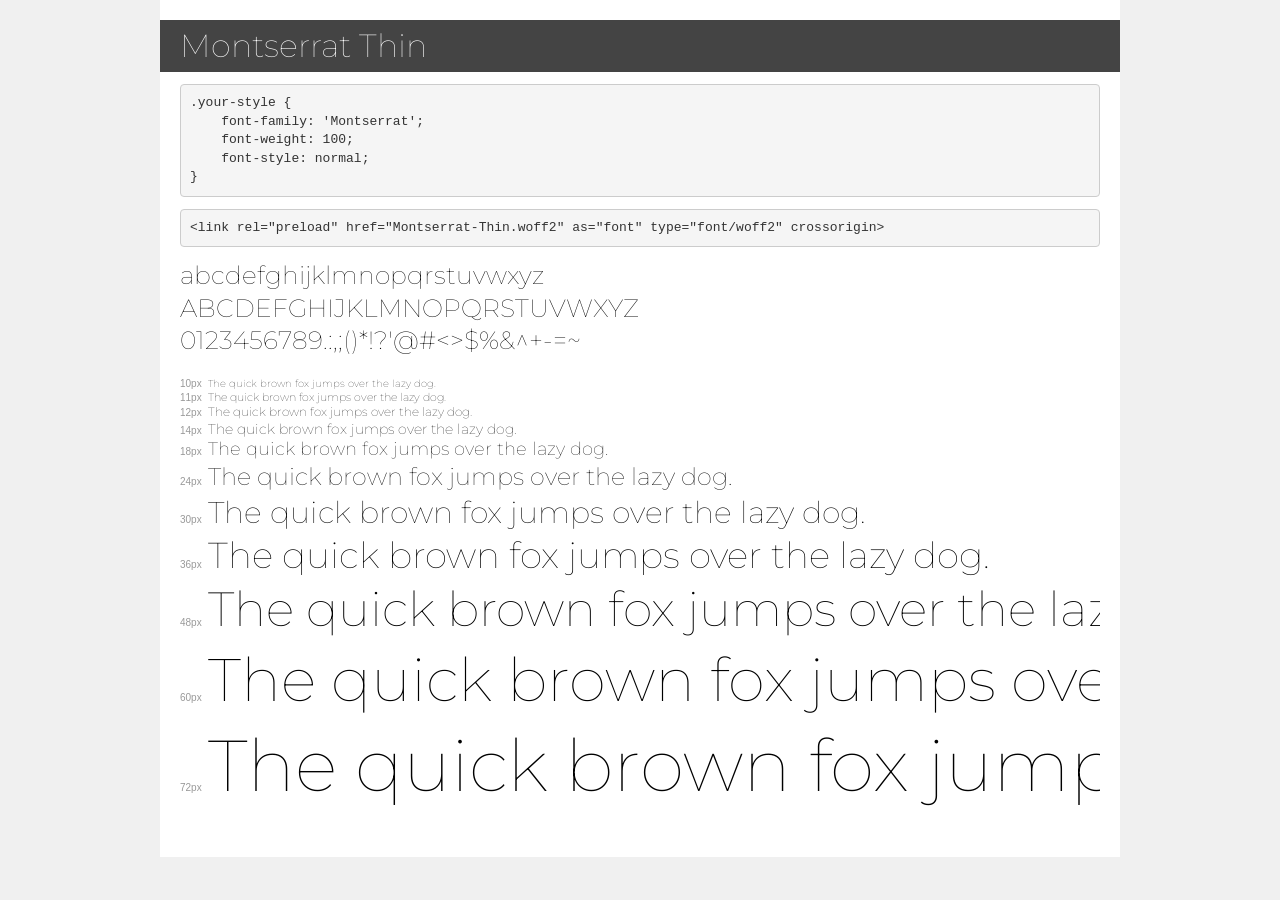
<file: public/monserrat/demo.html>
<!DOCTYPE html>
<html lang="en">
<head>
    <meta charset="utf-8">
    <meta http-equiv="X-UA-Compatible" content="IE=edge">
    <meta name="viewport" content="width=device-width, initial-scale=1">
    <meta name="robots" content="noindex, noarchive">
    <meta name="format-detection" content="telephone=no">
    <title>Transfonter demo</title>
    <link href="stylesheet.css" rel="stylesheet">
    <style>
        /*
        http://meyerweb.com/eric/tools/css/reset/
        v2.0 | 20110126
        License: none (public domain)
        */
        html, body, div, span, applet, object, iframe,
        h1, h2, h3, h4, h5, h6, p, blockquote, pre,
        a, abbr, acronym, address, big, cite, code,
        del, dfn, em, img, ins, kbd, q, s, samp,
        small, strike, strong, sub, sup, tt, var,
        b, u, i, center,
        dl, dt, dd, ol, ul, li,
        fieldset, form, label, legend,
        table, caption, tbody, tfoot, thead, tr, th, td,
        article, aside, canvas, details, embed,
        figure, figcaption, footer, header, hgroup,
        menu, nav, output, ruby, section, summary,
        time, mark, audio, video {
            margin: 0;
            padding: 0;
            border: 0;
            font-size: 100%;
            font: inherit;
            vertical-align: baseline;
        }
        /* HTML5 display-role reset for older browsers */
        article, aside, details, figcaption, figure,
        footer, header, hgroup, menu, nav, section {
            display: block;
        }
        body {
            line-height: 1;
        }
        ol, ul {
            list-style: none;
        }
        blockquote, q {
            quotes: none;
        }
        blockquote:before, blockquote:after,
        q:before, q:after {
            content: '';
            content: none;
        }
        table {
            border-collapse: collapse;
            border-spacing: 0;
        }
        /* demo styles */
        body {
            background: #f0f0f0;
            color: #000;
        }
        .page {
            background: #fff;
            width: 920px;
            margin: 0 auto;
            padding: 20px 20px 0 20px;
            overflow: hidden;
        }
        .font-container {
            overflow-x: auto;
            overflow-y: hidden;
            margin-bottom: 40px;
            line-height: 1.3;
            white-space: nowrap;
            padding-bottom: 5px;
        }
        h1 {
            position: relative;
            background: #444;
            font-size: 32px;
            color: #fff;
            padding: 10px 20px;
            margin: 0 -20px 12px -20px;
        }
        .letters {
            font-size: 25px;
            margin-bottom: 20px;
        }
        .s10:before {
            content: '10px';
        }
        .s11:before {
            content: '11px';
        }
        .s12:before {
            content: '12px';
        }
        .s14:before {
            content: '14px';
        }
        .s18:before {
            content: '18px';
        }
        .s24:before {
            content: '24px';
        }
        .s30:before {
            content: '30px';
        }
        .s36:before {
            content: '36px';
        }
        .s48:before {
            content: '48px';
        }
        .s60:before {
            content: '60px';
        }
        .s72:before {
            content: '72px';
        }
        .s10:before, .s11:before, .s12:before, .s14:before,
        .s18:before, .s24:before, .s30:before, .s36:before,
        .s48:before, .s60:before, .s72:before {
            font-family: Arial, sans-serif;
            font-size: 10px;
            font-weight: normal;
            font-style: normal;
            color: #999;
            padding-right: 6px;
        }
        pre {
            display: block;
            padding: 9px;
            margin: 0 0 12px;
            font-family: Monaco, Menlo, Consolas, "Courier New", monospace;
            font-size: 13px;
            line-height: 1.428571429;
            color: #333;
            font-weight: normal;
            font-style: normal;
            background-color: #f5f5f5;
            border: 1px solid #ccc;
            overflow-x: auto;
            border-radius: 4px;
        }
        /* responsive */
        @media (max-width: 959px) {
            .page {
                width: auto;
                margin: 0;
            }
        }
    </style>
</head>
<body>
<div class="page">
    <div class="demo">
        <h1 style="font-family: 'Montserrat'; font-weight: 100; font-style: normal;">Montserrat Thin</h1>
        <pre title="Usage">.your-style {
    font-family: 'Montserrat';
    font-weight: 100;
    font-style: normal;
}</pre>
        <pre title="Preload (optional)">
&lt;link rel=&quot;preload&quot; href=&quot;Montserrat-Thin.woff2&quot; as=&quot;font&quot; type=&quot;font/woff2&quot; crossorigin&gt;</pre>
        <div class="font-container" style="font-family: 'Montserrat'; font-weight: 100; font-style: normal;">
            <p class="letters">
                abcdefghijklmnopqrstuvwxyz<br>
ABCDEFGHIJKLMNOPQRSTUVWXYZ<br>
                0123456789.:,;()*!?'@#&lt;&gt;$%&^+-=~
            </p>
            <p class="s10" style="font-size: 10px;">The quick brown fox jumps over the lazy dog.</p>
            <p class="s11" style="font-size: 11px;">The quick brown fox jumps over the lazy dog.</p>
            <p class="s12" style="font-size: 12px;">The quick brown fox jumps over the lazy dog.</p>
            <p class="s14" style="font-size: 14px;">The quick brown fox jumps over the lazy dog.</p>
            <p class="s18" style="font-size: 18px;">The quick brown fox jumps over the lazy dog.</p>
            <p class="s24" style="font-size: 24px;">The quick brown fox jumps over the lazy dog.</p>
            <p class="s30" style="font-size: 30px;">The quick brown fox jumps over the lazy dog.</p>
            <p class="s36" style="font-size: 36px;">The quick brown fox jumps over the lazy dog.</p>
            <p class="s48" style="font-size: 48px;">The quick brown fox jumps over the lazy dog.</p>
            <p class="s60" style="font-size: 60px;">The quick brown fox jumps over the lazy dog.</p>
            <p class="s72" style="font-size: 72px;">The quick brown fox jumps over the lazy dog.</p>
        </div>
    </div>

</div>
</body>
</html>
</file>
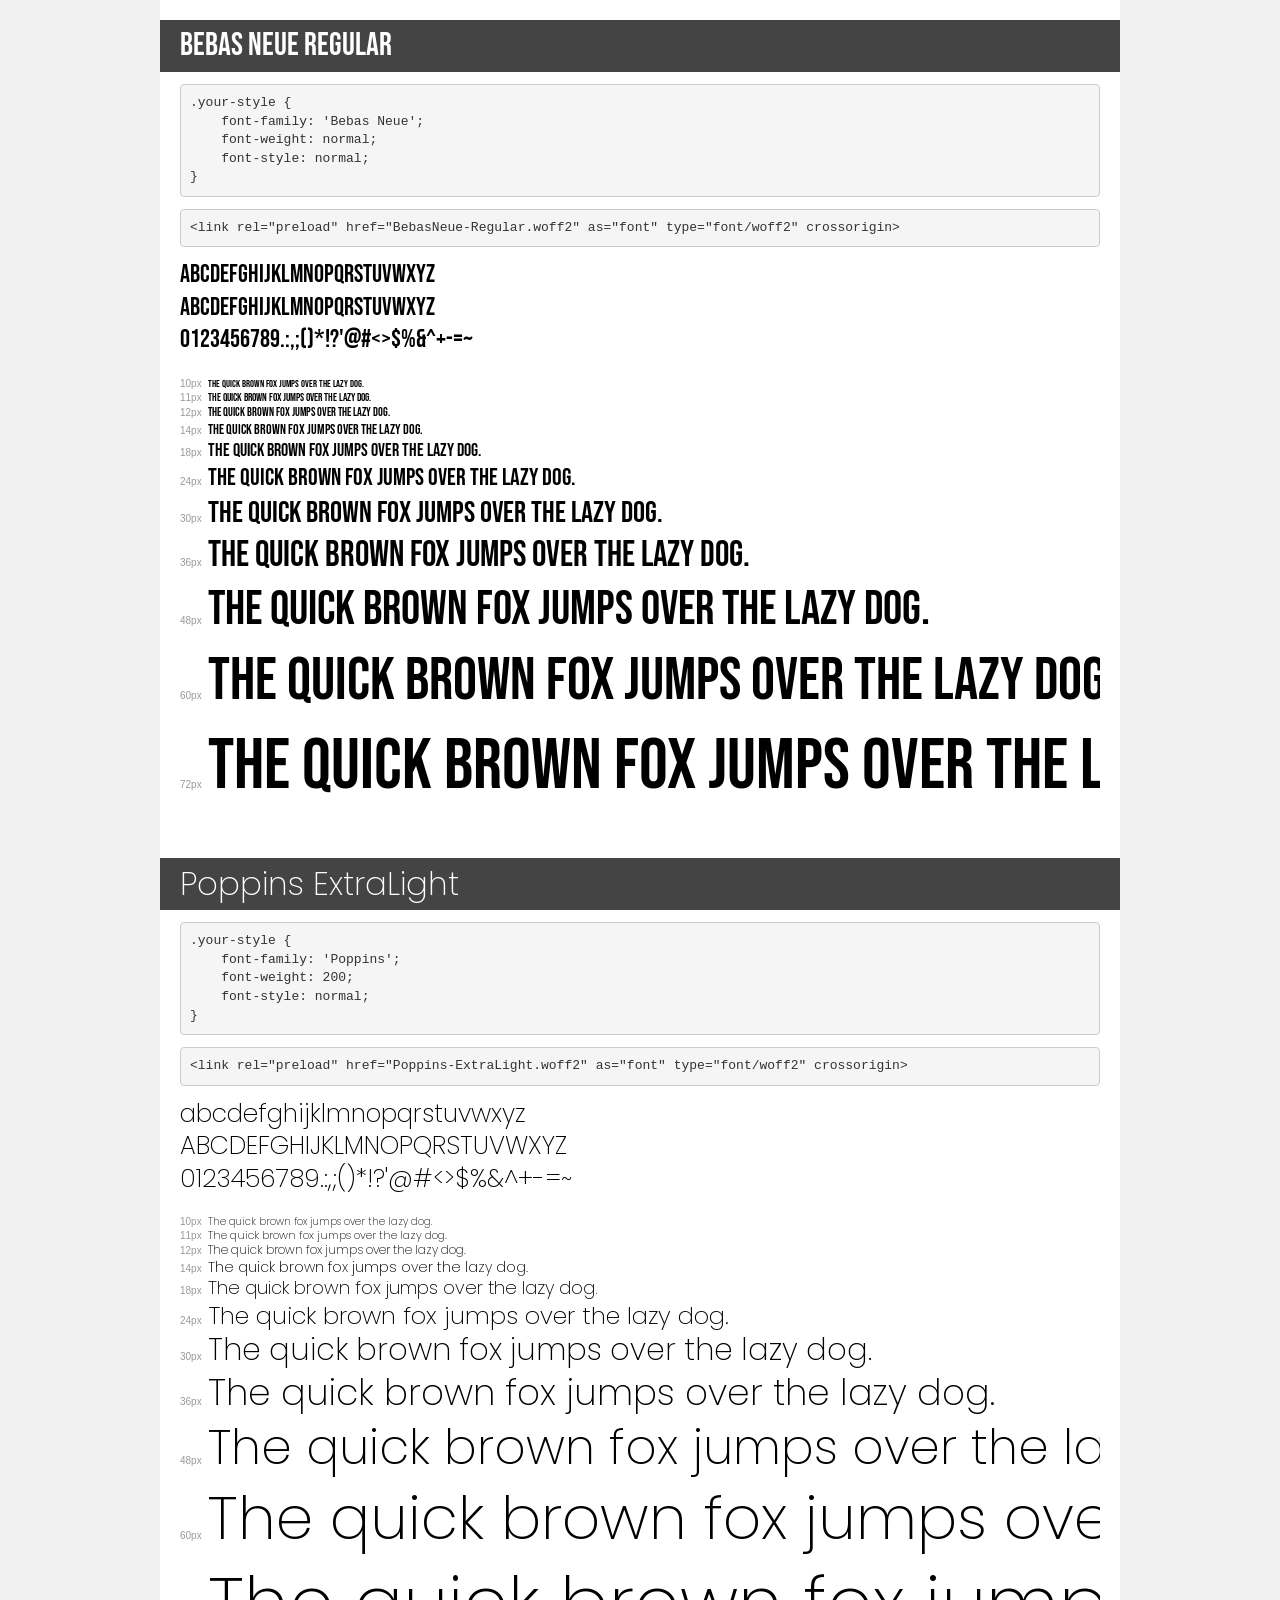
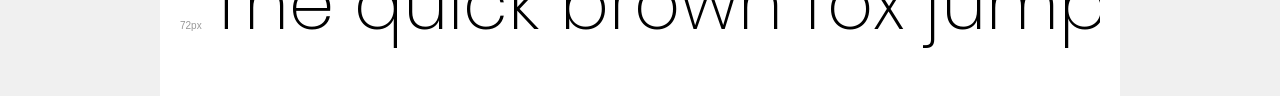
<file: public/poppin/demo.html>
<!DOCTYPE html>
<html lang="en">
<head>
    <meta charset="utf-8">
    <meta http-equiv="X-UA-Compatible" content="IE=edge">
    <meta name="viewport" content="width=device-width, initial-scale=1">
    <meta name="robots" content="noindex, noarchive">
    <meta name="format-detection" content="telephone=no">
    <title>Transfonter demo</title>
    <link href="stylesheet.css" rel="stylesheet">
    <style>
        /*
        http://meyerweb.com/eric/tools/css/reset/
        v2.0 | 20110126
        License: none (public domain)
        */
        html, body, div, span, applet, object, iframe,
        h1, h2, h3, h4, h5, h6, p, blockquote, pre,
        a, abbr, acronym, address, big, cite, code,
        del, dfn, em, img, ins, kbd, q, s, samp,
        small, strike, strong, sub, sup, tt, var,
        b, u, i, center,
        dl, dt, dd, ol, ul, li,
        fieldset, form, label, legend,
        table, caption, tbody, tfoot, thead, tr, th, td,
        article, aside, canvas, details, embed,
        figure, figcaption, footer, header, hgroup,
        menu, nav, output, ruby, section, summary,
        time, mark, audio, video {
            margin: 0;
            padding: 0;
            border: 0;
            font-size: 100%;
            font: inherit;
            vertical-align: baseline;
        }
        /* HTML5 display-role reset for older browsers */
        article, aside, details, figcaption, figure,
        footer, header, hgroup, menu, nav, section {
            display: block;
        }
        body {
            line-height: 1;
        }
        ol, ul {
            list-style: none;
        }
        blockquote, q {
            quotes: none;
        }
        blockquote:before, blockquote:after,
        q:before, q:after {
            content: '';
            content: none;
        }
        table {
            border-collapse: collapse;
            border-spacing: 0;
        }
        /* demo styles */
        body {
            background: #f0f0f0;
            color: #000;
        }
        .page {
            background: #fff;
            width: 920px;
            margin: 0 auto;
            padding: 20px 20px 0 20px;
            overflow: hidden;
        }
        .font-container {
            overflow-x: auto;
            overflow-y: hidden;
            margin-bottom: 40px;
            line-height: 1.3;
            white-space: nowrap;
            padding-bottom: 5px;
        }
        h1 {
            position: relative;
            background: #444;
            font-size: 32px;
            color: #fff;
            padding: 10px 20px;
            margin: 0 -20px 12px -20px;
        }
        .letters {
            font-size: 25px;
            margin-bottom: 20px;
        }
        .s10:before {
            content: '10px';
        }
        .s11:before {
            content: '11px';
        }
        .s12:before {
            content: '12px';
        }
        .s14:before {
            content: '14px';
        }
        .s18:before {
            content: '18px';
        }
        .s24:before {
            content: '24px';
        }
        .s30:before {
            content: '30px';
        }
        .s36:before {
            content: '36px';
        }
        .s48:before {
            content: '48px';
        }
        .s60:before {
            content: '60px';
        }
        .s72:before {
            content: '72px';
        }
        .s10:before, .s11:before, .s12:before, .s14:before,
        .s18:before, .s24:before, .s30:before, .s36:before,
        .s48:before, .s60:before, .s72:before {
            font-family: Arial, sans-serif;
            font-size: 10px;
            font-weight: normal;
            font-style: normal;
            color: #999;
            padding-right: 6px;
        }
        pre {
            display: block;
            padding: 9px;
            margin: 0 0 12px;
            font-family: Monaco, Menlo, Consolas, "Courier New", monospace;
            font-size: 13px;
            line-height: 1.428571429;
            color: #333;
            font-weight: normal;
            font-style: normal;
            background-color: #f5f5f5;
            border: 1px solid #ccc;
            overflow-x: auto;
            border-radius: 4px;
        }
        /* responsive */
        @media (max-width: 959px) {
            .page {
                width: auto;
                margin: 0;
            }
        }
    </style>
</head>
<body>
<div class="page">
    <div class="demo">
        <h1 style="font-family: 'Bebas Neue'; font-weight: normal; font-style: normal;">Bebas Neue Regular</h1>
        <pre title="Usage">.your-style {
    font-family: 'Bebas Neue';
    font-weight: normal;
    font-style: normal;
}</pre>
        <pre title="Preload (optional)">
&lt;link rel=&quot;preload&quot; href=&quot;BebasNeue-Regular.woff2&quot; as=&quot;font&quot; type=&quot;font/woff2&quot; crossorigin&gt;</pre>
        <div class="font-container" style="font-family: 'Bebas Neue'; font-weight: normal; font-style: normal;">
            <p class="letters">
                abcdefghijklmnopqrstuvwxyz<br>
ABCDEFGHIJKLMNOPQRSTUVWXYZ<br>
                0123456789.:,;()*!?'@#&lt;&gt;$%&^+-=~
            </p>
            <p class="s10" style="font-size: 10px;">The quick brown fox jumps over the lazy dog.</p>
            <p class="s11" style="font-size: 11px;">The quick brown fox jumps over the lazy dog.</p>
            <p class="s12" style="font-size: 12px;">The quick brown fox jumps over the lazy dog.</p>
            <p class="s14" style="font-size: 14px;">The quick brown fox jumps over the lazy dog.</p>
            <p class="s18" style="font-size: 18px;">The quick brown fox jumps over the lazy dog.</p>
            <p class="s24" style="font-size: 24px;">The quick brown fox jumps over the lazy dog.</p>
            <p class="s30" style="font-size: 30px;">The quick brown fox jumps over the lazy dog.</p>
            <p class="s36" style="font-size: 36px;">The quick brown fox jumps over the lazy dog.</p>
            <p class="s48" style="font-size: 48px;">The quick brown fox jumps over the lazy dog.</p>
            <p class="s60" style="font-size: 60px;">The quick brown fox jumps over the lazy dog.</p>
            <p class="s72" style="font-size: 72px;">The quick brown fox jumps over the lazy dog.</p>
        </div>
    </div>

    <div class="demo">
        <h1 style="font-family: 'Poppins'; font-weight: 200; font-style: normal;">Poppins ExtraLight</h1>
        <pre title="Usage">.your-style {
    font-family: 'Poppins';
    font-weight: 200;
    font-style: normal;
}</pre>
        <pre title="Preload (optional)">
&lt;link rel=&quot;preload&quot; href=&quot;Poppins-ExtraLight.woff2&quot; as=&quot;font&quot; type=&quot;font/woff2&quot; crossorigin&gt;</pre>
        <div class="font-container" style="font-family: 'Poppins'; font-weight: 200; font-style: normal;">
            <p class="letters">
                abcdefghijklmnopqrstuvwxyz<br>
ABCDEFGHIJKLMNOPQRSTUVWXYZ<br>
                0123456789.:,;()*!?'@#&lt;&gt;$%&^+-=~
            </p>
            <p class="s10" style="font-size: 10px;">The quick brown fox jumps over the lazy dog.</p>
            <p class="s11" style="font-size: 11px;">The quick brown fox jumps over the lazy dog.</p>
            <p class="s12" style="font-size: 12px;">The quick brown fox jumps over the lazy dog.</p>
            <p class="s14" style="font-size: 14px;">The quick brown fox jumps over the lazy dog.</p>
            <p class="s18" style="font-size: 18px;">The quick brown fox jumps over the lazy dog.</p>
            <p class="s24" style="font-size: 24px;">The quick brown fox jumps over the lazy dog.</p>
            <p class="s30" style="font-size: 30px;">The quick brown fox jumps over the lazy dog.</p>
            <p class="s36" style="font-size: 36px;">The quick brown fox jumps over the lazy dog.</p>
            <p class="s48" style="font-size: 48px;">The quick brown fox jumps over the lazy dog.</p>
            <p class="s60" style="font-size: 60px;">The quick brown fox jumps over the lazy dog.</p>
            <p class="s72" style="font-size: 72px;">The quick brown fox jumps over the lazy dog.</p>
        </div>
    </div>

</div>
</body>
</html>
</file>
<file: public/monserrat/stylesheet.css>
@font-face {
    font-family: 'Montserrat';
    src: url('Montserrat-Thin.eot');
    src: url('Montserrat-Thin.eot?#iefix') format('embedded-opentype'),
        url('Montserrat-Thin.woff2') format('woff2'),
        url('Montserrat-Thin.woff') format('woff'),
        url('Montserrat-Thin.ttf') format('truetype');
    font-weight: 100;
    font-style: normal;
    font-display: swap;
}
</file>
<file: public/poppin/stylesheet.css>
@font-face {
    font-family: 'Bebas Neue';
    src: url('BebasNeue-Regular.eot');
    src: url('BebasNeue-Regular.eot?#iefix') format('embedded-opentype'),
        url('BebasNeue-Regular.woff2') format('woff2'),
        url('BebasNeue-Regular.woff') format('woff'),
        url('BebasNeue-Regular.ttf') format('truetype');
    font-weight: normal;
    font-style: normal;
    font-display: swap;
}

@font-face {
    font-family: 'Poppins';
    src: url('Poppins-ExtraLight.eot');
    src: url('Poppins-ExtraLight.eot?#iefix') format('embedded-opentype'),
        url('Poppins-ExtraLight.woff2') format('woff2'),
        url('Poppins-ExtraLight.woff') format('woff'),
        url('Poppins-ExtraLight.ttf') format('truetype');
    font-weight: 200;
    font-style: normal;
    font-display: swap;
}
</file>
